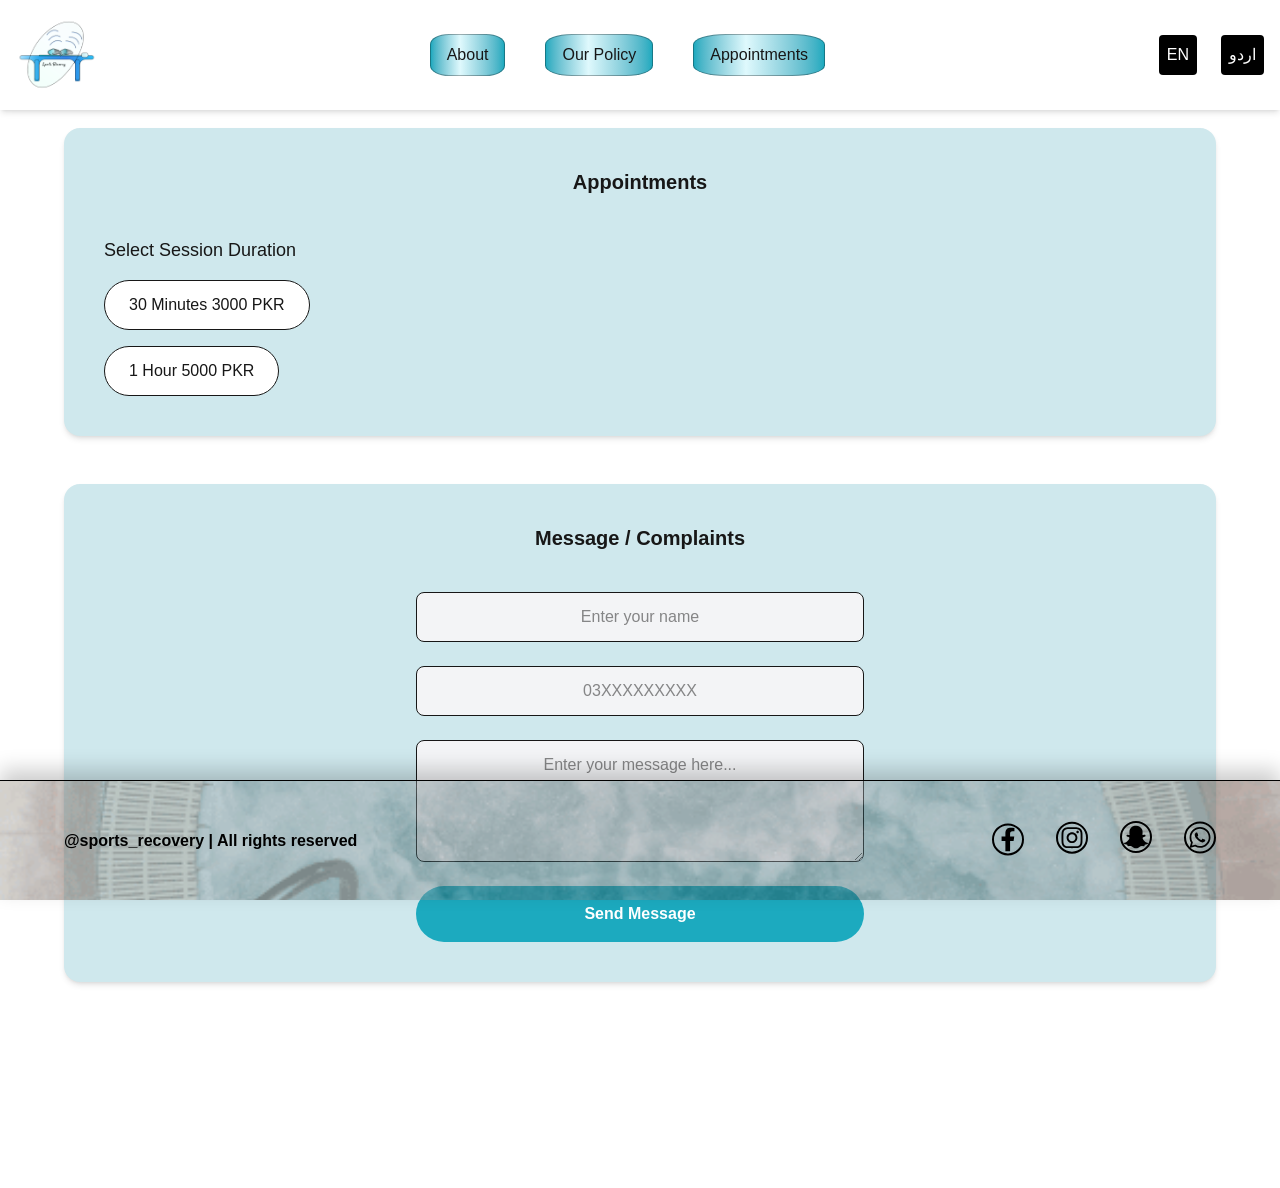
<file: appointments.html>
<!DOCTYPE html><html lang="en" class="geist_a71539c9-module__T19VSG__variable geist_mono_8d43a2aa-module__8Li5zG__variable h-full antialiased"><head><meta charSet="utf-8"/><meta name="viewport" content="width=device-width, initial-scale=1"/><link rel="preload" href="/_next/static/media/797e433ab948586e-s.p.0.q-h669a_dqa.woff2" as="font" crossorigin="" type="font/woff2"/><link rel="preload" href="/_next/static/media/caa3a2e1cccd8315-s.p.16t1db8_9y2o~.woff2" as="font" crossorigin="" type="font/woff2"/><link rel="preload" as="image" href="/images/Footer-Background.gif"/><link rel="stylesheet" href="/_next/static/chunks/0nwx21kcvd6xn.css" data-precedence="next"/><link rel="preload" as="script" fetchPriority="low" href="/_next/static/chunks/0y_wgo4lu8n.h.js"/><script src="/_next/static/chunks/0alvpq3z_c2r_.js" async=""></script><script src="/_next/static/chunks/00nvzi6qb_-1r.js" async=""></script><script src="/_next/static/chunks/turbopack-02zyarov81tdu.js" async=""></script><script src="/_next/static/chunks/0~93c7sw_vrw9.js" async=""></script><script src="/_next/static/chunks/0d3shmwh5_nmn.js" async=""></script><script src="/_next/static/chunks/03qd2qy-7vvz6.js" async=""></script><script src="/_next/static/chunks/0qvvnoiw~7_-~.js" async=""></script><script src="/_next/static/chunks/0yj-rq86ur7rp.js" async=""></script><link rel="preload" href="https://www.googletagmanager.com/gtag/js?id=G-JBXW271N38" as="script"/><meta name="next-size-adjust" content=""/><title>Sports Recovery | Home-Based Massage Service in Multan</title><meta name="description" content="Professional home-based massage service in Multan. Sports recovery, relaxation at international standards."/><meta name="keywords" content="massage Multan,home massage Multan,sports massage Multan,massage service Pakistan,home-based massage Multan,relaxation Multan,sports recovery Multan,home-based spa Multan"/><link rel="icon" href="/favicon.ico?favicon.0dt60q6q8aa7p.ico" sizes="1024x1024" type="image/x-icon"/><script src="/_next/static/chunks/03~yq9q893hmn.js" noModule=""></script></head><body class="min-h-full flex flex-col"><div hidden=""><!--$--><!--/$--></div><script type="application/ld+json">{"@context":"https://schema.org","@type":"LocalBusiness","name":"Sports Recovery","description":"Home based massage service in Multan","areaServed":"Multan","telephone":"+923030310585","url":"https://sportsrecovery58-cpu.github.io"}</script><nav class="md:block fixed top-0 left-0 w-full z-40 bg-white/30 backdrop-blur-md md:shadow-md h-fit" dir="ltr"><div class="flex md:justify-between items-center px-4 py-3"><div class="hidden md:block text-xl font-bold "><img alt="Logo" loading="lazy" width="80" height="80" decoding="async" data-nimg="1" style="color:transparent" src="/images/logo.png"/></div><section class="hidden md:flex items-center gap-10"><a class="hover:text-lg bg-gradient-to-r from-[#1CAABF] via-[#DFF9FD] via-[40%] to-[#1CAABF] px-4 py-2 rounded-[25%] backdrop-blur-md border border-black/30" href="/">About</a><a class="hover:text-lg bg-gradient-to-r from-[#1CAABF] via-[#DFF9FD] via-[40%] to-[#1CAABF] px-4 py-2 rounded-[25%] backdrop-blur-md border border-black/30" href="/policy">Our Policy</a><a class="hover:text-lg bg-gradient-to-r from-[#1CAABF] via-[#DFF9FD] via-[40%] to-[#1CAABF] px-4 py-2 rounded-[25%] backdrop-blur-md border border-black/30" href="/appointments">Appointments</a></section><section class="hidden md:flex items-center gap-6"><button class="hover:bg-yellow-500 bg-black text-white px-2 py-2 rounded">EN</button><button class="hover:bg-yellow-500 bg-black text-white px-2 py-2 rounded">اردو</button></section><button class="md:hidden z-40"><span class="block w-8 h-1 bg-black my-1 transition-all duration-300 ease-in-out "></span><span class="block w-8 h-1 bg-black my-1 transition-all duration-300 ease-in-out opacity-100"></span><span class="block w-8 h-1 bg-black my-1 transition-all duration-300 ease-in-out "></span></button><section class="md:hidden px-4 text-sm pb-4 flex  gap-4" style="margin-left:auto;margin-right:0"><button class="hover:bg-yellow-500 bg-black text-white px-2 py-2 rounded">EN</button><button class="hover:bg-yellow-500 bg-black text-white px-2 py-2 rounded">اردو</button></section><aside class="md:hidden fixed top-0 mt-20 left-auto right- w-64 min-h-screen bg-white/90 backdrop-blur-md z-50 transform transition-transform duration-300 ease-in-out -translate-x-full"><nav class="flex flex-col mt-20 px-6 gap-6 items-center"><div class="md:block text-xl font-bold "><img alt="Logo" loading="lazy" width="32" height="32" decoding="async" data-nimg="1" style="color:transparent" src="/images/logo.png"/></div><a class="hover:text-lg hover:point cursor-pointer text-center bg-gradient-to-r from-[#1CAABF] via-[#DFF9FD] via-[40%] to-[#1CAABF] px-4 py-2 rounded-[25%] backdrop-blur-md border border-black/30" href="/">About</a><a class="hover:text-lg hover:point cursor-pointer text-center bg-gradient-to-r from-[#1CAABF] via-[#DFF9FD] via-[40%] to-[#1CAABF] px-4 py-2 rounded-[25%] backdrop-blur-md border border-black/30" href="/policy">Our Policy</a><a class="hover:text-lg hover:point cursor-pointer text-center bg-gradient-to-r from-[#1CAABF] via-[#DFF9FD] via-[40%] to-[#1CAABF] px-4 py-2 rounded-[25%] backdrop-blur-md border border-black/30" href="/appointments">Appointments</a></nav></aside></div></nav><main class="md:mt-[128px] mt-[146px] pb-[108px] mb-[50px]" dir="ltr"><section class="max-w-6xl mx-auto mb-12 bg-[#CFE8ED] rounded-2xl shadow-md p-6 md:p-10"><h2 class="text-center text-lg md:text-xl font-semibold mb-10">Appointments</h2><div class="flex flex-col flex-wrap md:flex-row md:items-start items-center md:gap-20 gap-10"><section class="flex flex-col md:items-start items-center gap-4"><div class="text-medium md:text-lg font-medium">Select Session Duration</div><button class="px-6 py-3 rounded-full border transition-all duration-300
                                bg-white hover:scale-105">30 Minutes 3000 PKR</button><button class="px-6 py-3 rounded-full border transition-all duration-300
                                bg-white hover:scale-105
                            ">1 Hour 5000 PKR</button></section></div></section><section class="max-w-6xl mx-auto mb-12 bg-[#CFE8ED] rounded-2xl shadow-md p-6 md:p-10"><h2 class="text-center text-lg md:text-xl font-semibold mb-10">Message / Complaints</h2><div class="flex flex-col gap-6 max-w-md mx-auto"><input type="text" placeholder="Enter your name" class="text-center px-4 py-3 rounded-lg border w-full md:w-auto bg-gray-100 focus:bg-[#1CAABF] focus:text-white
                            focus:bg-[#1CAABF]" value=""/><input type="tel" placeholder="03XXXXXXXXX" class="text-center px-4 py-3 rounded-lg border w-full md:w-auto bg-gray-100 focus:bg-[#1CAABF] focus:text-white
                            focus:bg-[#1CAABF]" value=""/><textarea placeholder="Enter your message here..." class="text-center px-4 py-3 rounded-lg border w-full md:w-auto bg-gray-100 focus:bg-[#1CAABF] focus:text-white
                            focus:bg-[#1CAABF]" rows="4"></textarea><button class="px-8 py-4 rounded-full bg-[#1CAABF] text-white font-semibold hover:scale-105 transition">Send Message</button></div></section></main><!--$--><!--/$--><footer class="fixed bottom-0 left-0 w-full h-[90px] md:h-[120px] flex items-center justify-between px-6 md:px-16 overflow-hidden z-50 border-t border-black/100 shadow-[0_-10px_20px_rgba(0,0,0,0.2)]" dir="ltr"><img alt="Footer Background" decoding="async" data-nimg="fill" class="object-cover opacity-40" style="position:absolute;height:100%;width:100%;left:0;top:0;right:0;bottom:0;color:transparent" src="/images/Footer-Background.gif"/><div class="absolute top-0 left-0 w-full h-full bg-black/10"></div><div class="relative z-10 flex w-full items-center justify-between"><span class="text-black text-xs md:text-base font-bold">@sports_recovery | All rights reserved</span></div><div class="flex gap-6 md:gap-8 z-50"><a href="https://www.facebook.com/profile.php?id=61574394831012" target="_blank" rel="noopener noreferrer" class="transform transition-transform duration-200 hover:scale-150 rounded-full border-2 border-black p-0.5"><svg stroke="currentColor" fill="currentColor" stroke-width="0" viewBox="0 0 320 512" class="text-black w-5 h-5 md:w-6 md:h-6" height="1em" width="1em" xmlns="http://www.w3.org/2000/svg"><path d="M279.14 288l14.22-92.66h-88.91v-60.13c0-25.35 12.42-50.06 52.24-50.06h40.42V6.26S260.43 0 225.36 0c-73.22 0-121.08 44.38-121.08 124.72v70.62H22.89V288h81.39v224h100.17V288z"></path></svg></a><a href="https://www.instagram.com/sportsrecovery58" target="_blank" rel="noopener noreferrer" class="transform transition-transform duration-200 hover:scale-150 rounded-full border-2 border-black p-0.5"><svg stroke="currentColor" fill="currentColor" stroke-width="0" viewBox="0 0 448 512" class="text-black w-5 h-5 md:w-6 md:h-6" height="1em" width="1em" xmlns="http://www.w3.org/2000/svg"><path d="M224.1 141c-63.6 0-114.9 51.3-114.9 114.9s51.3 114.9 114.9 114.9S339 319.5 339 255.9 287.7 141 224.1 141zm0 189.6c-41.1 0-74.7-33.5-74.7-74.7s33.5-74.7 74.7-74.7 74.7 33.5 74.7 74.7-33.6 74.7-74.7 74.7zm146.4-194.3c0 14.9-12 26.8-26.8 26.8-14.9 0-26.8-12-26.8-26.8s12-26.8 26.8-26.8 26.8 12 26.8 26.8zm76.1 27.2c-1.7-35.9-9.9-67.7-36.2-93.9-26.2-26.2-58-34.4-93.9-36.2-37-2.1-147.9-2.1-184.9 0-35.8 1.7-67.6 9.9-93.9 36.1s-34.4 58-36.2 93.9c-2.1 37-2.1 147.9 0 184.9 1.7 35.9 9.9 67.7 36.2 93.9s58 34.4 93.9 36.2c37 2.1 147.9 2.1 184.9 0 35.9-1.7 67.7-9.9 93.9-36.2 26.2-26.2 34.4-58 36.2-93.9 2.1-37 2.1-147.8 0-184.8zM398.8 388c-7.8 19.6-22.9 34.7-42.6 42.6-29.5 11.7-99.5 9-132.1 9s-102.7 2.6-132.1-9c-19.6-7.8-34.7-22.9-42.6-42.6-11.7-29.5-9-99.5-9-132.1s-2.6-102.7 9-132.1c7.8-19.6 22.9-34.7 42.6-42.6 29.5-11.7 99.5-9 132.1-9s102.7-2.6 132.1 9c19.6 7.8 34.7 22.9 42.6 42.6 11.7 29.5 9 99.5 9 132.1s2.7 102.7-9 132.1z"></path></svg></a><a href="https://www.snapchat.com/add/sportsrecovery5" target="_blank" rel="noopener noreferrer" class="transform transition-transform duration-200 hover:scale-150 rounded-full border-2 border-black p-0.5"><svg stroke="currentColor" fill="currentColor" stroke-width="0" viewBox="0 0 512 512" class="text-black w-5 h-5 md:w-6 md:h-6" height="1em" width="1em" xmlns="http://www.w3.org/2000/svg"><path d="M510.846 392.673c-5.211 12.157-27.239 21.089-67.36 27.318-2.064 2.786-3.775 14.686-6.507 23.956-1.625 5.566-5.623 8.869-12.128 8.869l-.297-.005c-9.395 0-19.203-4.323-38.852-4.323-26.521 0-35.662 6.043-56.254 20.588-21.832 15.438-42.771 28.764-74.027 27.399-31.646 2.334-58.025-16.908-72.871-27.404-20.714-14.643-29.828-20.582-56.241-20.582-18.864 0-30.736 4.72-38.852 4.72-8.073 0-11.213-4.922-12.422-9.04-2.703-9.189-4.404-21.263-6.523-24.13-20.679-3.209-67.31-11.344-68.498-32.15a10.627 10.627 0 0 1 8.877-11.069c69.583-11.455 100.924-82.901 102.227-85.934.074-.176.155-.344.237-.515 3.713-7.537 4.544-13.849 2.463-18.753-5.05-11.896-26.872-16.164-36.053-19.796-23.715-9.366-27.015-20.128-25.612-27.504 2.437-12.836 21.725-20.735 33.002-15.453 8.919 4.181 16.843 6.297 23.547 6.297 5.022 0 8.212-1.204 9.96-2.171-2.043-35.936-7.101-87.29 5.687-115.969C158.122 21.304 229.705 15.42 250.826 15.42c.944 0 9.141-.089 10.11-.089 52.148 0 102.254 26.78 126.723 81.643 12.777 28.65 7.749 79.792 5.695 116.009 1.582.872 4.357 1.942 8.599 2.139 6.397-.286 13.815-2.389 22.069-6.257 6.085-2.846 14.406-2.461 20.48.058l.029.01c9.476 3.385 15.439 10.215 15.589 17.87.184 9.747-8.522 18.165-25.878 25.018-2.118.835-4.694 1.655-7.434 2.525-9.797 3.106-24.6 7.805-28.616 17.271-2.079 4.904-1.256 11.211 2.46 18.748.087.168.166.342.239.515 1.301 3.03 32.615 74.46 102.23 85.934 6.427 1.058 11.163 7.877 7.725 15.859z"></path></svg></a><a href="https://wa.me/923030310585?text=Hello%20I%20want%20to%20inquire" target="_blank" rel="noopener noreferrer" class="transform transition-transform duration-200 hover:scale-150 rounded-full border-2 border-black p-0.5"><svg stroke="currentColor" fill="currentColor" stroke-width="0" viewBox="0 0 448 512" class="text-black w-5 h-5 md:w-6 md:h-6" height="1em" width="1em" xmlns="http://www.w3.org/2000/svg"><path d="M380.9 97.1C339 55.1 283.2 32 223.9 32c-122.4 0-222 99.6-222 222 0 39.1 10.2 77.3 29.6 111L0 480l117.7-30.9c32.4 17.7 68.9 27 106.1 27h.1c122.3 0 224.1-99.6 224.1-222 0-59.3-25.2-115-67.1-157zm-157 341.6c-33.2 0-65.7-8.9-94-25.7l-6.7-4-69.8 18.3L72 359.2l-4.4-7c-18.5-29.4-28.2-63.3-28.2-98.2 0-101.7 82.8-184.5 184.6-184.5 49.3 0 95.6 19.2 130.4 54.1 34.8 34.9 56.2 81.2 56.1 130.5 0 101.8-84.9 184.6-186.6 184.6zm101.2-138.2c-5.5-2.8-32.8-16.2-37.9-18-5.1-1.9-8.8-2.8-12.5 2.8-3.7 5.6-14.3 18-17.6 21.8-3.2 3.7-6.5 4.2-12 1.4-32.6-16.3-54-29.1-75.5-66-5.7-9.8 5.7-9.1 16.3-30.3 1.8-3.7.9-6.9-.5-9.7-1.4-2.8-12.5-30.1-17.1-41.2-4.5-10.8-9.1-9.3-12.5-9.5-3.2-.2-6.9-.2-10.6-.2-3.7 0-9.7 1.4-14.8 6.9-5.1 5.6-19.4 19-19.4 46.3 0 27.3 19.9 53.7 22.6 57.4 2.8 3.7 39.1 59.7 94.8 83.8 35.2 15.2 49 16.5 66.6 13.9 10.7-1.6 32.8-13.4 37.4-26.4 4.6-13 4.6-24.1 3.2-26.4-1.3-2.5-5-3.9-10.5-6.6z"></path></svg></a></div></footer><script src="/_next/static/chunks/0y_wgo4lu8n.h.js" id="_R_" async=""></script><script>(self.__next_f=self.__next_f||[]).push([0])</script><script>self.__next_f.push([1,"1:\"$Sreact.fragment\"\n2:I[83773,[\"/_next/static/chunks/0~93c7sw_vrw9.js\",\"/_next/static/chunks/0d3shmwh5_nmn.js\",\"/_next/static/chunks/03qd2qy-7vvz6.js\",\"/_next/static/chunks/0qvvnoiw~7_-~.js\"],\"LanguageProvider\"]\n3:I[82791,[\"/_next/static/chunks/0~93c7sw_vrw9.js\",\"/_next/static/chunks/0d3shmwh5_nmn.js\",\"/_next/static/chunks/03qd2qy-7vvz6.js\",\"/_next/static/chunks/0qvvnoiw~7_-~.js\"],\"default\"]\n4:I[39756,[\"/_next/static/chunks/0~93c7sw_vrw9.js\",\"/_next/static/chunks/0d3shmwh5_nmn.js\",\"/_next/static/chunks/03qd2qy-7vvz6.js\",\"/_next/static/chunks/0qvvnoiw~7_-~.js\"],\"default\"]\n5:I[37457,[\"/_next/static/chunks/0~93c7sw_vrw9.js\",\"/_next/static/chunks/0d3shmwh5_nmn.js\",\"/_next/static/chunks/03qd2qy-7vvz6.js\",\"/_next/static/chunks/0qvvnoiw~7_-~.js\"],\"default\"]\n6:I[58897,[\"/_next/static/chunks/0~93c7sw_vrw9.js\",\"/_next/static/chunks/0d3shmwh5_nmn.js\",\"/_next/static/chunks/03qd2qy-7vvz6.js\",\"/_next/static/chunks/0qvvnoiw~7_-~.js\"],\"default\"]\n7:I[35299,[\"/_next/static/chunks/0~93c7sw_vrw9.js\",\"/_next/static/chunks/0d3shmwh5_nmn.js\",\"/_next/static/chunks/03qd2qy-7vvz6.js\",\"/_next/static/chunks/0qvvnoiw~7_-~.js\"],\"default\"]\n8:I[47257,[\"/_next/static/chunks/0~93c7sw_vrw9.js\",\"/_next/static/chunks/0d3shmwh5_nmn.js\",\"/_next/static/chunks/03qd2qy-7vvz6.js\",\"/_next/static/chunks/0qvvnoiw~7_-~.js\"],\"ClientPageRoot\"]\n9:I[2899,[\"/_next/static/chunks/0~93c7sw_vrw9.js\",\"/_next/static/chunks/0d3shmwh5_nmn.js\",\"/_next/static/chunks/03qd2qy-7vvz6.js\",\"/_next/static/chunks/0qvvnoiw~7_-~.js\",\"/_next/static/chunks/0yj-rq86ur7rp.js\"],\"default\"]\nc:I[97367,[\"/_next/static/chunks/0~93c7sw_vrw9.js\",\"/_next/static/chunks/0d3shmwh5_nmn.js\",\"/_next/static/chunks/03qd2qy-7vvz6.js\",\"/_next/static/chunks/0qvvnoiw~7_-~.js\"],\"OutletBoundary\"]\nd:\"$Sreact.suspense\"\n10:I[97367,[\"/_next/static/chunks/0~93c7sw_vrw9.js\",\"/_next/static/chunks/0d3shmwh5_nmn.js\",\"/_next/static/chunks/03qd2qy-7vvz6.js\",\"/_next/static/chunks/0qvvnoiw~7_-~.js\"],\"ViewportBoundary\"]\n12:I[97367,[\"/_next/static/chunks/0~93c7sw_vrw9.js\",\"/_next/static/chunks/0d3shmwh5_nmn.js\",\"/_next/static/chunks/03qd2qy-7vvz6.js\",\"/_next/static/chunks/0qvvnoiw~7_-~.js\"],\"MetadataBoundary\"]\n14:I[68027,[\"/_next/static/chunks/0~93c7sw_vrw9.js\",\"/_next/static/chunks/0d3shmwh5_nmn.js\",\"/_next/static/chunks/03qd2qy-7vvz6.js\",\"/_next/static/chunks/0qvvnoiw~7_-~.js\"],\"default\",1]\n:HL[\"/_next/static/chunks/0nwx21kcvd6xn.css\",\"style\"]\n:HL[\"/_next/static/media/797e433ab948586e-s.p.0.q-h669a_dqa.woff2\",\"font\",{\"crossOrigin\":\"\",\"type\":\"font/woff2\"}]\n:HL[\"/_next/static/media/caa3a2e1cccd8315-s.p.16t1db8_9y2o~.woff2\",\"font\",{\"crossOrigin\":\"\",\"type\":\"font/woff2\"}]\n"])</script><script>self.__next_f.push([1,"0:{\"P\":null,\"c\":[\"\",\"appointments\"],\"q\":\"\",\"i\":false,\"f\":[[[\"\",{\"children\":[\"appointments\",{\"children\":[\"__PAGE__\",{}]}]},\"$undefined\",\"$undefined\",16],[[\"$\",\"$1\",\"c\",{\"children\":[[[\"$\",\"link\",\"0\",{\"rel\":\"stylesheet\",\"href\":\"/_next/static/chunks/0nwx21kcvd6xn.css\",\"precedence\":\"next\",\"crossOrigin\":\"$undefined\",\"nonce\":\"$undefined\"}],[\"$\",\"script\",\"script-0\",{\"src\":\"/_next/static/chunks/0~93c7sw_vrw9.js\",\"async\":true,\"nonce\":\"$undefined\"}],[\"$\",\"script\",\"script-1\",{\"src\":\"/_next/static/chunks/0d3shmwh5_nmn.js\",\"async\":true,\"nonce\":\"$undefined\"}],[\"$\",\"script\",\"script-2\",{\"src\":\"/_next/static/chunks/03qd2qy-7vvz6.js\",\"async\":true,\"nonce\":\"$undefined\"}],[\"$\",\"script\",\"script-3\",{\"src\":\"/_next/static/chunks/0qvvnoiw~7_-~.js\",\"async\":true,\"nonce\":\"$undefined\"}]],[\"$\",\"html\",null,{\"lang\":\"en\",\"className\":\"geist_a71539c9-module__T19VSG__variable geist_mono_8d43a2aa-module__8Li5zG__variable h-full antialiased\",\"children\":[\"$\",\"body\",null,{\"className\":\"min-h-full flex flex-col\",\"children\":[[\"$\",\"script\",null,{\"type\":\"application/ld+json\",\"dangerouslySetInnerHTML\":{\"__html\":\"{\\\"@context\\\":\\\"https://schema.org\\\",\\\"@type\\\":\\\"LocalBusiness\\\",\\\"name\\\":\\\"Sports Recovery\\\",\\\"description\\\":\\\"Home based massage service in Multan\\\",\\\"areaServed\\\":\\\"Multan\\\",\\\"telephone\\\":\\\"+923030310585\\\",\\\"url\\\":\\\"https://sportsrecovery58-cpu.github.io\\\"}\"}}],[\"$\",\"$L2\",null,{\"children\":[[\"$\",\"$L3\",null,{}],[\"$\",\"$L4\",null,{\"parallelRouterKey\":\"children\",\"error\":\"$undefined\",\"errorStyles\":\"$undefined\",\"errorScripts\":\"$undefined\",\"template\":[\"$\",\"$L5\",null,{}],\"templateStyles\":\"$undefined\",\"templateScripts\":\"$undefined\",\"notFound\":[[[\"$\",\"title\",null,{\"children\":\"404: This page could not be found.\"}],[\"$\",\"div\",null,{\"style\":{\"fontFamily\":\"system-ui,\\\"Segoe UI\\\",Roboto,Helvetica,Arial,sans-serif,\\\"Apple Color Emoji\\\",\\\"Segoe UI Emoji\\\"\",\"height\":\"100vh\",\"textAlign\":\"center\",\"display\":\"flex\",\"flexDirection\":\"column\",\"alignItems\":\"center\",\"justifyContent\":\"center\"},\"children\":[\"$\",\"div\",null,{\"children\":[[\"$\",\"style\",null,{\"dangerouslySetInnerHTML\":{\"__html\":\"body{color:#000;background:#fff;margin:0}.next-error-h1{border-right:1px solid rgba(0,0,0,.3)}@media (prefers-color-scheme:dark){body{color:#fff;background:#000}.next-error-h1{border-right:1px solid rgba(255,255,255,.3)}}\"}}],[\"$\",\"h1\",null,{\"className\":\"next-error-h1\",\"style\":{\"display\":\"inline-block\",\"margin\":\"0 20px 0 0\",\"padding\":\"0 23px 0 0\",\"fontSize\":24,\"fontWeight\":500,\"verticalAlign\":\"top\",\"lineHeight\":\"49px\"},\"children\":404}],[\"$\",\"div\",null,{\"style\":{\"display\":\"inline-block\"},\"children\":[\"$\",\"h2\",null,{\"style\":{\"fontSize\":14,\"fontWeight\":400,\"lineHeight\":\"49px\",\"margin\":0},\"children\":\"This page could not be found.\"}]}]]}]}]],[]],\"forbidden\":\"$undefined\",\"unauthorized\":\"$undefined\"}],[\"$\",\"$L6\",null,{}]]}],[\"$\",\"$L7\",null,{}]]}]}]]}],{\"children\":[[\"$\",\"$1\",\"c\",{\"children\":[null,[\"$\",\"$L4\",null,{\"parallelRouterKey\":\"children\",\"error\":\"$undefined\",\"errorStyles\":\"$undefined\",\"errorScripts\":\"$undefined\",\"template\":[\"$\",\"$L5\",null,{}],\"templateStyles\":\"$undefined\",\"templateScripts\":\"$undefined\",\"notFound\":\"$undefined\",\"forbidden\":\"$undefined\",\"unauthorized\":\"$undefined\"}]]}],{\"children\":[[\"$\",\"$1\",\"c\",{\"children\":[[\"$\",\"$L8\",null,{\"Component\":\"$9\",\"serverProvidedParams\":{\"searchParams\":{},\"params\":{},\"promises\":[\"$@a\",\"$@b\"]}}],[[\"$\",\"script\",\"script-0\",{\"src\":\"/_next/static/chunks/0yj-rq86ur7rp.js\",\"async\":true,\"nonce\":\"$undefined\"}]],[\"$\",\"$Lc\",null,{\"children\":[\"$\",\"$d\",null,{\"name\":\"Next.MetadataOutlet\",\"children\":\"$@e\"}]}]]}],{},null,false,null]},null,false,\"$@f\"]},null,false,null],[\"$\",\"$1\",\"h\",{\"children\":[null,[\"$\",\"$L10\",null,{\"children\":\"$L11\"}],[\"$\",\"div\",null,{\"hidden\":true,\"children\":[\"$\",\"$L12\",null,{\"children\":[\"$\",\"$d\",null,{\"name\":\"Next.Metadata\",\"children\":\"$L13\"}]}]}],[\"$\",\"meta\",null,{\"name\":\"next-size-adjust\",\"content\":\"\"}]]}],false]],\"m\":\"$undefined\",\"G\":[\"$14\",[[\"$\",\"link\",\"0\",{\"rel\":\"stylesheet\",\"href\":\"/_next/static/chunks/0nwx21kcvd6xn.css\",\"precedence\":\"next\",\"crossOrigin\":\"$undefined\",\"nonce\":\"$undefined\"}]]],\"S\":true,\"h\":null,\"s\":\"$undefined\",\"l\":\"$undefined\",\"p\":\"$undefined\",\"d\":\"$undefined\",\"b\":\"mWk9vPpDLJKdnZIHXc7Ex\"}\n"])</script><script>self.__next_f.push([1,"15:[]\nf:\"$W15\"\na:{}\nb:\"$0:f:0:1:1:children:1:children:0:props:children:0:props:serverProvidedParams:params\"\n"])</script><script>self.__next_f.push([1,"11:[[\"$\",\"meta\",\"0\",{\"charSet\":\"utf-8\"}],[\"$\",\"meta\",\"1\",{\"name\":\"viewport\",\"content\":\"width=device-width, initial-scale=1\"}]]\n"])</script><script>self.__next_f.push([1,"16:I[27201,[\"/_next/static/chunks/0~93c7sw_vrw9.js\",\"/_next/static/chunks/0d3shmwh5_nmn.js\",\"/_next/static/chunks/03qd2qy-7vvz6.js\",\"/_next/static/chunks/0qvvnoiw~7_-~.js\"],\"IconMark\"]\ne:null\n13:[[\"$\",\"title\",\"0\",{\"children\":\"Sports Recovery | Home-Based Massage Service in Multan\"}],[\"$\",\"meta\",\"1\",{\"name\":\"description\",\"content\":\"Professional home-based massage service in Multan. Sports recovery, relaxation at international standards.\"}],[\"$\",\"meta\",\"2\",{\"name\":\"keywords\",\"content\":\"massage Multan,home massage Multan,sports massage Multan,massage service Pakistan,home-based massage Multan,relaxation Multan,sports recovery Multan,home-based spa Multan\"}],[\"$\",\"link\",\"3\",{\"rel\":\"icon\",\"href\":\"/favicon.ico?favicon.0dt60q6q8aa7p.ico\",\"sizes\":\"1024x1024\",\"type\":\"image/x-icon\"}],[\"$\",\"$L16\",\"4\",{}]]\n"])</script></body></html>
</file>
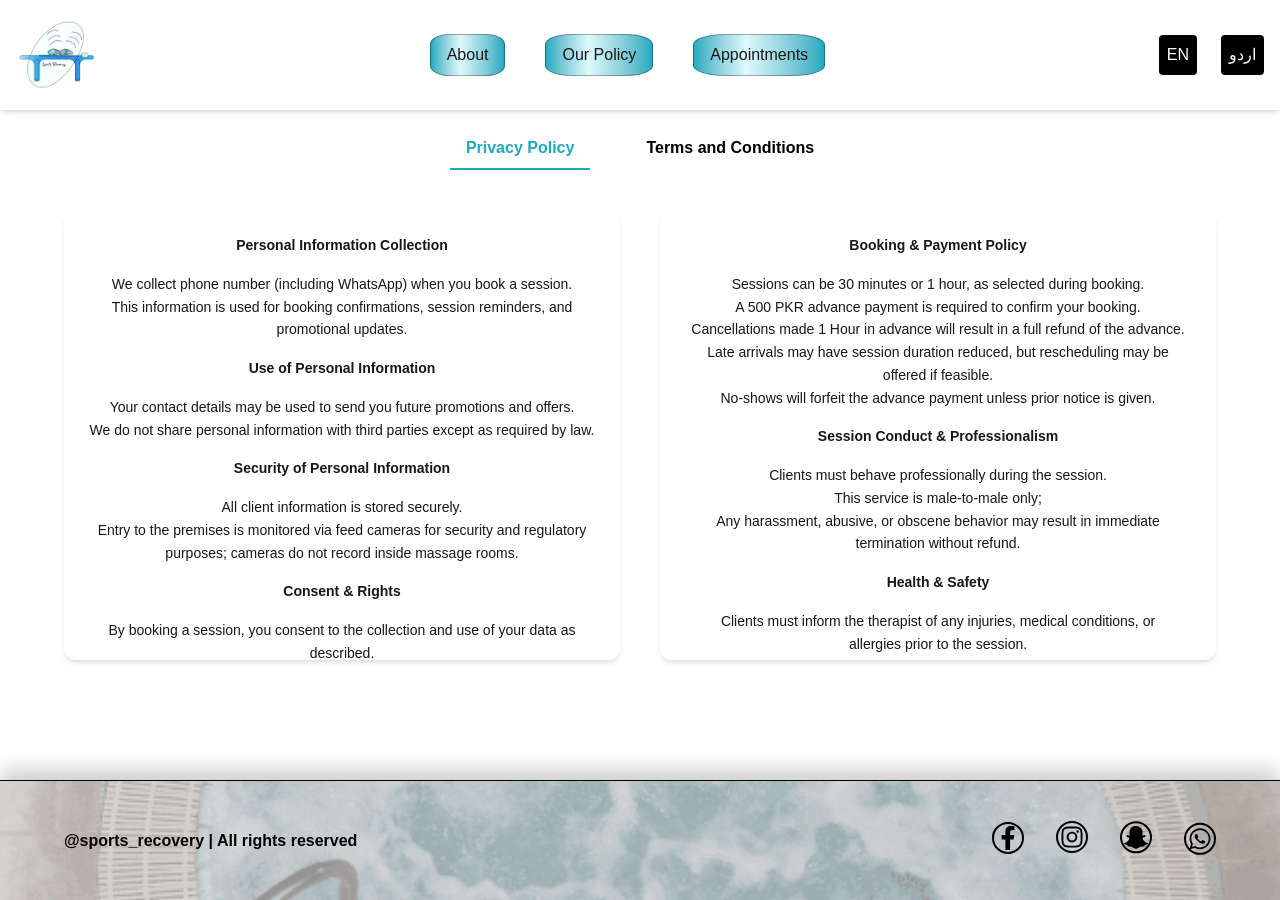
<file: policy.html>
<!DOCTYPE html><html lang="en" class="geist_a71539c9-module__T19VSG__variable geist_mono_8d43a2aa-module__8Li5zG__variable h-full antialiased"><head><meta charSet="utf-8"/><meta name="viewport" content="width=device-width, initial-scale=1"/><link rel="preload" href="/_next/static/media/797e433ab948586e-s.p.0.q-h669a_dqa.woff2" as="font" crossorigin="" type="font/woff2"/><link rel="preload" href="/_next/static/media/caa3a2e1cccd8315-s.p.16t1db8_9y2o~.woff2" as="font" crossorigin="" type="font/woff2"/><link rel="preload" as="image" href="/images/Footer-Background.gif"/><link rel="stylesheet" href="/_next/static/chunks/0nwx21kcvd6xn.css" data-precedence="next"/><link rel="preload" as="script" fetchPriority="low" href="/_next/static/chunks/0y_wgo4lu8n.h.js"/><script src="/_next/static/chunks/0alvpq3z_c2r_.js" async=""></script><script src="/_next/static/chunks/00nvzi6qb_-1r.js" async=""></script><script src="/_next/static/chunks/turbopack-02zyarov81tdu.js" async=""></script><script src="/_next/static/chunks/0~93c7sw_vrw9.js" async=""></script><script src="/_next/static/chunks/0d3shmwh5_nmn.js" async=""></script><script src="/_next/static/chunks/03qd2qy-7vvz6.js" async=""></script><script src="/_next/static/chunks/0qvvnoiw~7_-~.js" async=""></script><script src="/_next/static/chunks/154nx~lz_t9ks.js" async=""></script><link rel="preload" href="https://www.googletagmanager.com/gtag/js?id=G-JBXW271N38" as="script"/><meta name="next-size-adjust" content=""/><title>Sports Recovery | Home-Based Massage Service in Multan</title><meta name="description" content="Professional home-based massage service in Multan. Sports recovery, relaxation at international standards."/><meta name="keywords" content="massage Multan,home massage Multan,sports massage Multan,massage service Pakistan,home-based massage Multan,relaxation Multan,sports recovery Multan,home-based spa Multan"/><link rel="icon" href="/favicon.ico?favicon.0dt60q6q8aa7p.ico" sizes="1024x1024" type="image/x-icon"/><script src="/_next/static/chunks/03~yq9q893hmn.js" noModule=""></script></head><body class="min-h-full flex flex-col"><div hidden=""><!--$--><!--/$--></div><script type="application/ld+json">{"@context":"https://schema.org","@type":"LocalBusiness","name":"Sports Recovery","description":"Home based massage service in Multan","areaServed":"Multan","telephone":"+923030310585","url":"https://sportsrecovery58-cpu.github.io"}</script><nav class="md:block fixed top-0 left-0 w-full z-40 bg-white/30 backdrop-blur-md md:shadow-md h-fit" dir="ltr"><div class="flex md:justify-between items-center px-4 py-3"><div class="hidden md:block text-xl font-bold "><img alt="Logo" loading="lazy" width="80" height="80" decoding="async" data-nimg="1" style="color:transparent" src="/images/logo.png"/></div><section class="hidden md:flex items-center gap-10"><a class="hover:text-lg bg-gradient-to-r from-[#1CAABF] via-[#DFF9FD] via-[40%] to-[#1CAABF] px-4 py-2 rounded-[25%] backdrop-blur-md border border-black/30" href="/">About</a><a class="hover:text-lg bg-gradient-to-r from-[#1CAABF] via-[#DFF9FD] via-[40%] to-[#1CAABF] px-4 py-2 rounded-[25%] backdrop-blur-md border border-black/30" href="/policy">Our Policy</a><a class="hover:text-lg bg-gradient-to-r from-[#1CAABF] via-[#DFF9FD] via-[40%] to-[#1CAABF] px-4 py-2 rounded-[25%] backdrop-blur-md border border-black/30" href="/appointments">Appointments</a></section><section class="hidden md:flex items-center gap-6"><button class="hover:bg-yellow-500 bg-black text-white px-2 py-2 rounded">EN</button><button class="hover:bg-yellow-500 bg-black text-white px-2 py-2 rounded">اردو</button></section><button class="md:hidden z-40"><span class="block w-8 h-1 bg-black my-1 transition-all duration-300 ease-in-out "></span><span class="block w-8 h-1 bg-black my-1 transition-all duration-300 ease-in-out opacity-100"></span><span class="block w-8 h-1 bg-black my-1 transition-all duration-300 ease-in-out "></span></button><section class="md:hidden px-4 text-sm pb-4 flex  gap-4" style="margin-left:auto;margin-right:0"><button class="hover:bg-yellow-500 bg-black text-white px-2 py-2 rounded">EN</button><button class="hover:bg-yellow-500 bg-black text-white px-2 py-2 rounded">اردو</button></section><aside class="md:hidden fixed top-0 mt-20 left-auto right- w-64 min-h-screen bg-white/90 backdrop-blur-md z-50 transform transition-transform duration-300 ease-in-out -translate-x-full"><nav class="flex flex-col mt-20 px-6 gap-6 items-center"><div class="md:block text-xl font-bold "><img alt="Logo" loading="lazy" width="32" height="32" decoding="async" data-nimg="1" style="color:transparent" src="/images/logo.png"/></div><a class="hover:text-lg hover:point cursor-pointer text-center bg-gradient-to-r from-[#1CAABF] via-[#DFF9FD] via-[40%] to-[#1CAABF] px-4 py-2 rounded-[25%] backdrop-blur-md border border-black/30" href="/">About</a><a class="hover:text-lg hover:point cursor-pointer text-center bg-gradient-to-r from-[#1CAABF] via-[#DFF9FD] via-[40%] to-[#1CAABF] px-4 py-2 rounded-[25%] backdrop-blur-md border border-black/30" href="/policy">Our Policy</a><a class="hover:text-lg hover:point cursor-pointer text-center bg-gradient-to-r from-[#1CAABF] via-[#DFF9FD] via-[40%] to-[#1CAABF] px-4 py-2 rounded-[25%] backdrop-blur-md border border-black/30" href="/appointments">Appointments</a></nav></aside></div></nav><main class="md:mt-[128px] mt-[146px] pb-[108px] mb-[50px]" dir="ltr"><section class="flex justify-center gap-10 mb-10"><button class="px-4 py-2 font-semibold border-b-2 text-[#1CAABF] border-[#1CAABF]">Privacy Policy</button><button class="px-4 py-2 font-semibold border-b-2 text-black border-transparent">Terms and Conditions</button></section><section class="max-w-6xl mx-auto"><section class="hidden md:grid md:grid-cols-2 gap-10"><section class="text-center h-[50vh] overflow-y-auto p-6 bg-white/40 backdrop-blur-md shadow-md rounded-xl"><article class="space-y-4 text-sm leading-relaxed"><h3 class="font-bold">Personal Information Collection</h3><p>We collect phone number (including WhatsApp) when you book a session.
This information is used for booking confirmations, session reminders, and promotional updates.</p><h3 class="font-bold">Use of Personal Information</h3><p>Your contact details may be used to send you future promotions and offers.
We do not share personal information with third parties except as required by law.</p><h3 class="font-bold">Security of Personal Information</h3><p>All client information is stored securely.
Entry to the premises is monitored via feed cameras for security and regulatory purposes; cameras do not record inside massage rooms.</p><h3 class="font-bold">Consent &amp; Rights</h3><p>By booking a session, you consent to the collection and use of your data as described.
You may request access, correction, or deletion of your personal information at any time.</p></article></section><section class="text-center h-[50vh] overflow-y-auto p-6 bg-white/40 backdrop-blur-md shadow-md rounded-xl"><article class="space-y-4 text-sm leading-relaxed"><h3 class="font-bold">Booking &amp; Payment Policy</h3><p>Sessions can be 30 minutes or 1 hour, as selected during booking.
A 500 PKR advance payment is required to confirm your booking.
Cancellations made 1 Hour in advance will result in a full refund of the advance.
Late arrivals may have session duration reduced, but rescheduling may be offered if feasible.
No-shows will forfeit the advance payment unless prior notice is given.</p><h3 class="font-bold">Session Conduct &amp; Professionalism</h3><p>Clients must behave professionally during the session.
This service is male-to-male only;
Any harassment, abusive, or obscene behavior may result in immediate termination without refund.</p><h3 class="font-bold">Health &amp; Safety</h3><p>Clients must inform the therapist of any injuries, medical conditions, or allergies prior to the session.
We reserve the right to refuse service if the session may pose a health risk.</p><h3 class="font-bold">Photography &amp; Recording</h3><p>Photography or recording inside the massage room is strictly prohibited.
Personal belongings are the client’s responsibility.</p><h3 class="font-bold">Clients can opt-out of promotional messages at any time.</h3><h3 class="font-bold">This service does not replace medical advice, and clients should consult a doctor for health concerns.</h3><h3 class="font-bold">Dispute Resolution</h3><p>Any disputes will be resolved amicably, and if necessary, in the courts of Multan, Pakistan.</p><h3 class="font-bold">Additional Conditions</h3><p>Sessions are strictly 30 minutes or 1 hour; late arrivals will shorten the session time.
Force majeure events (illness, emergencies, or natural events) may require rescheduling, and refunds will be handled as per the cancellation policy.</p></article></section></section><div class="md:hidden"><div class="text-center h-[50VH] overflow-y-auto p-6 bg-white/40 backdrop-blur-md shadow-md rounded-xl"><article class="space-y-4 text-sm leading-relaxed"><h3 class="font-bold">Personal Information Collection</h3><p>We collect phone number (including WhatsApp) when you book a session.
This information is used for booking confirmations, session reminders, and promotional updates.</p><h3 class="font-bold">Use of Personal Information</h3><p>Your contact details may be used to send you future promotions and offers.
We do not share personal information with third parties except as required by law.</p><h3 class="font-bold">Security of Personal Information</h3><p>All client information is stored securely.
Entry to the premises is monitored via feed cameras for security and regulatory purposes; cameras do not record inside massage rooms.</p><h3 class="font-bold">Consent &amp; Rights</h3><p>By booking a session, you consent to the collection and use of your data as described.
You may request access, correction, or deletion of your personal information at any time.</p></article></div></div></section></main><!--$--><!--/$--><footer class="fixed bottom-0 left-0 w-full h-[90px] md:h-[120px] flex items-center justify-between px-6 md:px-16 overflow-hidden z-50 border-t border-black/100 shadow-[0_-10px_20px_rgba(0,0,0,0.2)]" dir="ltr"><img alt="Footer Background" decoding="async" data-nimg="fill" class="object-cover opacity-40" style="position:absolute;height:100%;width:100%;left:0;top:0;right:0;bottom:0;color:transparent" src="/images/Footer-Background.gif"/><div class="absolute top-0 left-0 w-full h-full bg-black/10"></div><div class="relative z-10 flex w-full items-center justify-between"><span class="text-black text-xs md:text-base font-bold">@sports_recovery | All rights reserved</span></div><div class="flex gap-6 md:gap-8 z-50"><a href="https://www.facebook.com/profile.php?id=61574394831012" target="_blank" rel="noopener noreferrer" class="transform transition-transform duration-200 hover:scale-150 rounded-full border-2 border-black p-0.5"><svg stroke="currentColor" fill="currentColor" stroke-width="0" viewBox="0 0 320 512" class="text-black w-5 h-5 md:w-6 md:h-6" height="1em" width="1em" xmlns="http://www.w3.org/2000/svg"><path d="M279.14 288l14.22-92.66h-88.91v-60.13c0-25.35 12.42-50.06 52.24-50.06h40.42V6.26S260.43 0 225.36 0c-73.22 0-121.08 44.38-121.08 124.72v70.62H22.89V288h81.39v224h100.17V288z"></path></svg></a><a href="https://www.instagram.com/sportsrecovery58" target="_blank" rel="noopener noreferrer" class="transform transition-transform duration-200 hover:scale-150 rounded-full border-2 border-black p-0.5"><svg stroke="currentColor" fill="currentColor" stroke-width="0" viewBox="0 0 448 512" class="text-black w-5 h-5 md:w-6 md:h-6" height="1em" width="1em" xmlns="http://www.w3.org/2000/svg"><path d="M224.1 141c-63.6 0-114.9 51.3-114.9 114.9s51.3 114.9 114.9 114.9S339 319.5 339 255.9 287.7 141 224.1 141zm0 189.6c-41.1 0-74.7-33.5-74.7-74.7s33.5-74.7 74.7-74.7 74.7 33.5 74.7 74.7-33.6 74.7-74.7 74.7zm146.4-194.3c0 14.9-12 26.8-26.8 26.8-14.9 0-26.8-12-26.8-26.8s12-26.8 26.8-26.8 26.8 12 26.8 26.8zm76.1 27.2c-1.7-35.9-9.9-67.7-36.2-93.9-26.2-26.2-58-34.4-93.9-36.2-37-2.1-147.9-2.1-184.9 0-35.8 1.7-67.6 9.9-93.9 36.1s-34.4 58-36.2 93.9c-2.1 37-2.1 147.9 0 184.9 1.7 35.9 9.9 67.7 36.2 93.9s58 34.4 93.9 36.2c37 2.1 147.9 2.1 184.9 0 35.9-1.7 67.7-9.9 93.9-36.2 26.2-26.2 34.4-58 36.2-93.9 2.1-37 2.1-147.8 0-184.8zM398.8 388c-7.8 19.6-22.9 34.7-42.6 42.6-29.5 11.7-99.5 9-132.1 9s-102.7 2.6-132.1-9c-19.6-7.8-34.7-22.9-42.6-42.6-11.7-29.5-9-99.5-9-132.1s-2.6-102.7 9-132.1c7.8-19.6 22.9-34.7 42.6-42.6 29.5-11.7 99.5-9 132.1-9s102.7-2.6 132.1 9c19.6 7.8 34.7 22.9 42.6 42.6 11.7 29.5 9 99.5 9 132.1s2.7 102.7-9 132.1z"></path></svg></a><a href="https://www.snapchat.com/add/sportsrecovery5" target="_blank" rel="noopener noreferrer" class="transform transition-transform duration-200 hover:scale-150 rounded-full border-2 border-black p-0.5"><svg stroke="currentColor" fill="currentColor" stroke-width="0" viewBox="0 0 512 512" class="text-black w-5 h-5 md:w-6 md:h-6" height="1em" width="1em" xmlns="http://www.w3.org/2000/svg"><path d="M510.846 392.673c-5.211 12.157-27.239 21.089-67.36 27.318-2.064 2.786-3.775 14.686-6.507 23.956-1.625 5.566-5.623 8.869-12.128 8.869l-.297-.005c-9.395 0-19.203-4.323-38.852-4.323-26.521 0-35.662 6.043-56.254 20.588-21.832 15.438-42.771 28.764-74.027 27.399-31.646 2.334-58.025-16.908-72.871-27.404-20.714-14.643-29.828-20.582-56.241-20.582-18.864 0-30.736 4.72-38.852 4.72-8.073 0-11.213-4.922-12.422-9.04-2.703-9.189-4.404-21.263-6.523-24.13-20.679-3.209-67.31-11.344-68.498-32.15a10.627 10.627 0 0 1 8.877-11.069c69.583-11.455 100.924-82.901 102.227-85.934.074-.176.155-.344.237-.515 3.713-7.537 4.544-13.849 2.463-18.753-5.05-11.896-26.872-16.164-36.053-19.796-23.715-9.366-27.015-20.128-25.612-27.504 2.437-12.836 21.725-20.735 33.002-15.453 8.919 4.181 16.843 6.297 23.547 6.297 5.022 0 8.212-1.204 9.96-2.171-2.043-35.936-7.101-87.29 5.687-115.969C158.122 21.304 229.705 15.42 250.826 15.42c.944 0 9.141-.089 10.11-.089 52.148 0 102.254 26.78 126.723 81.643 12.777 28.65 7.749 79.792 5.695 116.009 1.582.872 4.357 1.942 8.599 2.139 6.397-.286 13.815-2.389 22.069-6.257 6.085-2.846 14.406-2.461 20.48.058l.029.01c9.476 3.385 15.439 10.215 15.589 17.87.184 9.747-8.522 18.165-25.878 25.018-2.118.835-4.694 1.655-7.434 2.525-9.797 3.106-24.6 7.805-28.616 17.271-2.079 4.904-1.256 11.211 2.46 18.748.087.168.166.342.239.515 1.301 3.03 32.615 74.46 102.23 85.934 6.427 1.058 11.163 7.877 7.725 15.859z"></path></svg></a><a href="https://wa.me/923030310585?text=Hello%20I%20want%20to%20inquire" target="_blank" rel="noopener noreferrer" class="transform transition-transform duration-200 hover:scale-150 rounded-full border-2 border-black p-0.5"><svg stroke="currentColor" fill="currentColor" stroke-width="0" viewBox="0 0 448 512" class="text-black w-5 h-5 md:w-6 md:h-6" height="1em" width="1em" xmlns="http://www.w3.org/2000/svg"><path d="M380.9 97.1C339 55.1 283.2 32 223.9 32c-122.4 0-222 99.6-222 222 0 39.1 10.2 77.3 29.6 111L0 480l117.7-30.9c32.4 17.7 68.9 27 106.1 27h.1c122.3 0 224.1-99.6 224.1-222 0-59.3-25.2-115-67.1-157zm-157 341.6c-33.2 0-65.7-8.9-94-25.7l-6.7-4-69.8 18.3L72 359.2l-4.4-7c-18.5-29.4-28.2-63.3-28.2-98.2 0-101.7 82.8-184.5 184.6-184.5 49.3 0 95.6 19.2 130.4 54.1 34.8 34.9 56.2 81.2 56.1 130.5 0 101.8-84.9 184.6-186.6 184.6zm101.2-138.2c-5.5-2.8-32.8-16.2-37.9-18-5.1-1.9-8.8-2.8-12.5 2.8-3.7 5.6-14.3 18-17.6 21.8-3.2 3.7-6.5 4.2-12 1.4-32.6-16.3-54-29.1-75.5-66-5.7-9.8 5.7-9.1 16.3-30.3 1.8-3.7.9-6.9-.5-9.7-1.4-2.8-12.5-30.1-17.1-41.2-4.5-10.8-9.1-9.3-12.5-9.5-3.2-.2-6.9-.2-10.6-.2-3.7 0-9.7 1.4-14.8 6.9-5.1 5.6-19.4 19-19.4 46.3 0 27.3 19.9 53.7 22.6 57.4 2.8 3.7 39.1 59.7 94.8 83.8 35.2 15.2 49 16.5 66.6 13.9 10.7-1.6 32.8-13.4 37.4-26.4 4.6-13 4.6-24.1 3.2-26.4-1.3-2.5-5-3.9-10.5-6.6z"></path></svg></a></div></footer><script src="/_next/static/chunks/0y_wgo4lu8n.h.js" id="_R_" async=""></script><script>(self.__next_f=self.__next_f||[]).push([0])</script><script>self.__next_f.push([1,"1:\"$Sreact.fragment\"\n2:I[83773,[\"/_next/static/chunks/0~93c7sw_vrw9.js\",\"/_next/static/chunks/0d3shmwh5_nmn.js\",\"/_next/static/chunks/03qd2qy-7vvz6.js\",\"/_next/static/chunks/0qvvnoiw~7_-~.js\"],\"LanguageProvider\"]\n3:I[82791,[\"/_next/static/chunks/0~93c7sw_vrw9.js\",\"/_next/static/chunks/0d3shmwh5_nmn.js\",\"/_next/static/chunks/03qd2qy-7vvz6.js\",\"/_next/static/chunks/0qvvnoiw~7_-~.js\"],\"default\"]\n4:I[39756,[\"/_next/static/chunks/0~93c7sw_vrw9.js\",\"/_next/static/chunks/0d3shmwh5_nmn.js\",\"/_next/static/chunks/03qd2qy-7vvz6.js\",\"/_next/static/chunks/0qvvnoiw~7_-~.js\"],\"default\"]\n5:I[37457,[\"/_next/static/chunks/0~93c7sw_vrw9.js\",\"/_next/static/chunks/0d3shmwh5_nmn.js\",\"/_next/static/chunks/03qd2qy-7vvz6.js\",\"/_next/static/chunks/0qvvnoiw~7_-~.js\"],\"default\"]\n6:I[58897,[\"/_next/static/chunks/0~93c7sw_vrw9.js\",\"/_next/static/chunks/0d3shmwh5_nmn.js\",\"/_next/static/chunks/03qd2qy-7vvz6.js\",\"/_next/static/chunks/0qvvnoiw~7_-~.js\"],\"default\"]\n7:I[35299,[\"/_next/static/chunks/0~93c7sw_vrw9.js\",\"/_next/static/chunks/0d3shmwh5_nmn.js\",\"/_next/static/chunks/03qd2qy-7vvz6.js\",\"/_next/static/chunks/0qvvnoiw~7_-~.js\"],\"default\"]\n8:I[47257,[\"/_next/static/chunks/0~93c7sw_vrw9.js\",\"/_next/static/chunks/0d3shmwh5_nmn.js\",\"/_next/static/chunks/03qd2qy-7vvz6.js\",\"/_next/static/chunks/0qvvnoiw~7_-~.js\"],\"ClientPageRoot\"]\n9:I[33995,[\"/_next/static/chunks/0~93c7sw_vrw9.js\",\"/_next/static/chunks/0d3shmwh5_nmn.js\",\"/_next/static/chunks/03qd2qy-7vvz6.js\",\"/_next/static/chunks/0qvvnoiw~7_-~.js\",\"/_next/static/chunks/154nx~lz_t9ks.js\"],\"default\"]\nc:I[97367,[\"/_next/static/chunks/0~93c7sw_vrw9.js\",\"/_next/static/chunks/0d3shmwh5_nmn.js\",\"/_next/static/chunks/03qd2qy-7vvz6.js\",\"/_next/static/chunks/0qvvnoiw~7_-~.js\"],\"OutletBoundary\"]\nd:\"$Sreact.suspense\"\n10:I[97367,[\"/_next/static/chunks/0~93c7sw_vrw9.js\",\"/_next/static/chunks/0d3shmwh5_nmn.js\",\"/_next/static/chunks/03qd2qy-7vvz6.js\",\"/_next/static/chunks/0qvvnoiw~7_-~.js\"],\"ViewportBoundary\"]\n12:I[97367,[\"/_next/static/chunks/0~93c7sw_vrw9.js\",\"/_next/static/chunks/0d3shmwh5_nmn.js\",\"/_next/static/chunks/03qd2qy-7vvz6.js\",\"/_next/static/chunks/0qvvnoiw~7_-~.js\"],\"MetadataBoundary\"]\n14:I[68027,[\"/_next/static/chunks/0~93c7sw_vrw9.js\",\"/_next/static/chunks/0d3shmwh5_nmn.js\",\"/_next/static/chunks/03qd2qy-7vvz6.js\",\"/_next/static/chunks/0qvvnoiw~7_-~.js\"],\"default\",1]\n:HL[\"/_next/static/chunks/0nwx21kcvd6xn.css\",\"style\"]\n:HL[\"/_next/static/media/797e433ab948586e-s.p.0.q-h669a_dqa.woff2\",\"font\",{\"crossOrigin\":\"\",\"type\":\"font/woff2\"}]\n:HL[\"/_next/static/media/caa3a2e1cccd8315-s.p.16t1db8_9y2o~.woff2\",\"font\",{\"crossOrigin\":\"\",\"type\":\"font/woff2\"}]\n"])</script><script>self.__next_f.push([1,"0:{\"P\":null,\"c\":[\"\",\"policy\"],\"q\":\"\",\"i\":false,\"f\":[[[\"\",{\"children\":[\"policy\",{\"children\":[\"__PAGE__\",{}]}]},\"$undefined\",\"$undefined\",16],[[\"$\",\"$1\",\"c\",{\"children\":[[[\"$\",\"link\",\"0\",{\"rel\":\"stylesheet\",\"href\":\"/_next/static/chunks/0nwx21kcvd6xn.css\",\"precedence\":\"next\",\"crossOrigin\":\"$undefined\",\"nonce\":\"$undefined\"}],[\"$\",\"script\",\"script-0\",{\"src\":\"/_next/static/chunks/0~93c7sw_vrw9.js\",\"async\":true,\"nonce\":\"$undefined\"}],[\"$\",\"script\",\"script-1\",{\"src\":\"/_next/static/chunks/0d3shmwh5_nmn.js\",\"async\":true,\"nonce\":\"$undefined\"}],[\"$\",\"script\",\"script-2\",{\"src\":\"/_next/static/chunks/03qd2qy-7vvz6.js\",\"async\":true,\"nonce\":\"$undefined\"}],[\"$\",\"script\",\"script-3\",{\"src\":\"/_next/static/chunks/0qvvnoiw~7_-~.js\",\"async\":true,\"nonce\":\"$undefined\"}]],[\"$\",\"html\",null,{\"lang\":\"en\",\"className\":\"geist_a71539c9-module__T19VSG__variable geist_mono_8d43a2aa-module__8Li5zG__variable h-full antialiased\",\"children\":[\"$\",\"body\",null,{\"className\":\"min-h-full flex flex-col\",\"children\":[[\"$\",\"script\",null,{\"type\":\"application/ld+json\",\"dangerouslySetInnerHTML\":{\"__html\":\"{\\\"@context\\\":\\\"https://schema.org\\\",\\\"@type\\\":\\\"LocalBusiness\\\",\\\"name\\\":\\\"Sports Recovery\\\",\\\"description\\\":\\\"Home based massage service in Multan\\\",\\\"areaServed\\\":\\\"Multan\\\",\\\"telephone\\\":\\\"+923030310585\\\",\\\"url\\\":\\\"https://sportsrecovery58-cpu.github.io\\\"}\"}}],[\"$\",\"$L2\",null,{\"children\":[[\"$\",\"$L3\",null,{}],[\"$\",\"$L4\",null,{\"parallelRouterKey\":\"children\",\"error\":\"$undefined\",\"errorStyles\":\"$undefined\",\"errorScripts\":\"$undefined\",\"template\":[\"$\",\"$L5\",null,{}],\"templateStyles\":\"$undefined\",\"templateScripts\":\"$undefined\",\"notFound\":[[[\"$\",\"title\",null,{\"children\":\"404: This page could not be found.\"}],[\"$\",\"div\",null,{\"style\":{\"fontFamily\":\"system-ui,\\\"Segoe UI\\\",Roboto,Helvetica,Arial,sans-serif,\\\"Apple Color Emoji\\\",\\\"Segoe UI Emoji\\\"\",\"height\":\"100vh\",\"textAlign\":\"center\",\"display\":\"flex\",\"flexDirection\":\"column\",\"alignItems\":\"center\",\"justifyContent\":\"center\"},\"children\":[\"$\",\"div\",null,{\"children\":[[\"$\",\"style\",null,{\"dangerouslySetInnerHTML\":{\"__html\":\"body{color:#000;background:#fff;margin:0}.next-error-h1{border-right:1px solid rgba(0,0,0,.3)}@media (prefers-color-scheme:dark){body{color:#fff;background:#000}.next-error-h1{border-right:1px solid rgba(255,255,255,.3)}}\"}}],[\"$\",\"h1\",null,{\"className\":\"next-error-h1\",\"style\":{\"display\":\"inline-block\",\"margin\":\"0 20px 0 0\",\"padding\":\"0 23px 0 0\",\"fontSize\":24,\"fontWeight\":500,\"verticalAlign\":\"top\",\"lineHeight\":\"49px\"},\"children\":404}],[\"$\",\"div\",null,{\"style\":{\"display\":\"inline-block\"},\"children\":[\"$\",\"h2\",null,{\"style\":{\"fontSize\":14,\"fontWeight\":400,\"lineHeight\":\"49px\",\"margin\":0},\"children\":\"This page could not be found.\"}]}]]}]}]],[]],\"forbidden\":\"$undefined\",\"unauthorized\":\"$undefined\"}],[\"$\",\"$L6\",null,{}]]}],[\"$\",\"$L7\",null,{}]]}]}]]}],{\"children\":[[\"$\",\"$1\",\"c\",{\"children\":[null,[\"$\",\"$L4\",null,{\"parallelRouterKey\":\"children\",\"error\":\"$undefined\",\"errorStyles\":\"$undefined\",\"errorScripts\":\"$undefined\",\"template\":[\"$\",\"$L5\",null,{}],\"templateStyles\":\"$undefined\",\"templateScripts\":\"$undefined\",\"notFound\":\"$undefined\",\"forbidden\":\"$undefined\",\"unauthorized\":\"$undefined\"}]]}],{\"children\":[[\"$\",\"$1\",\"c\",{\"children\":[[\"$\",\"$L8\",null,{\"Component\":\"$9\",\"serverProvidedParams\":{\"searchParams\":{},\"params\":{},\"promises\":[\"$@a\",\"$@b\"]}}],[[\"$\",\"script\",\"script-0\",{\"src\":\"/_next/static/chunks/154nx~lz_t9ks.js\",\"async\":true,\"nonce\":\"$undefined\"}]],[\"$\",\"$Lc\",null,{\"children\":[\"$\",\"$d\",null,{\"name\":\"Next.MetadataOutlet\",\"children\":\"$@e\"}]}]]}],{},null,false,null]},null,false,\"$@f\"]},null,false,null],[\"$\",\"$1\",\"h\",{\"children\":[null,[\"$\",\"$L10\",null,{\"children\":\"$L11\"}],[\"$\",\"div\",null,{\"hidden\":true,\"children\":[\"$\",\"$L12\",null,{\"children\":[\"$\",\"$d\",null,{\"name\":\"Next.Metadata\",\"children\":\"$L13\"}]}]}],[\"$\",\"meta\",null,{\"name\":\"next-size-adjust\",\"content\":\"\"}]]}],false]],\"m\":\"$undefined\",\"G\":[\"$14\",[[\"$\",\"link\",\"0\",{\"rel\":\"stylesheet\",\"href\":\"/_next/static/chunks/0nwx21kcvd6xn.css\",\"precedence\":\"next\",\"crossOrigin\":\"$undefined\",\"nonce\":\"$undefined\"}]]],\"S\":true,\"h\":null,\"s\":\"$undefined\",\"l\":\"$undefined\",\"p\":\"$undefined\",\"d\":\"$undefined\",\"b\":\"mWk9vPpDLJKdnZIHXc7Ex\"}\n"])</script><script>self.__next_f.push([1,"15:[]\nf:\"$W15\"\na:{}\nb:\"$0:f:0:1:1:children:1:children:0:props:children:0:props:serverProvidedParams:params\"\n"])</script><script>self.__next_f.push([1,"11:[[\"$\",\"meta\",\"0\",{\"charSet\":\"utf-8\"}],[\"$\",\"meta\",\"1\",{\"name\":\"viewport\",\"content\":\"width=device-width, initial-scale=1\"}]]\n"])</script><script>self.__next_f.push([1,"16:I[27201,[\"/_next/static/chunks/0~93c7sw_vrw9.js\",\"/_next/static/chunks/0d3shmwh5_nmn.js\",\"/_next/static/chunks/03qd2qy-7vvz6.js\",\"/_next/static/chunks/0qvvnoiw~7_-~.js\"],\"IconMark\"]\ne:null\n13:[[\"$\",\"title\",\"0\",{\"children\":\"Sports Recovery | Home-Based Massage Service in Multan\"}],[\"$\",\"meta\",\"1\",{\"name\":\"description\",\"content\":\"Professional home-based massage service in Multan. Sports recovery, relaxation at international standards.\"}],[\"$\",\"meta\",\"2\",{\"name\":\"keywords\",\"content\":\"massage Multan,home massage Multan,sports massage Multan,massage service Pakistan,home-based massage Multan,relaxation Multan,sports recovery Multan,home-based spa Multan\"}],[\"$\",\"link\",\"3\",{\"rel\":\"icon\",\"href\":\"/favicon.ico?favicon.0dt60q6q8aa7p.ico\",\"sizes\":\"1024x1024\",\"type\":\"image/x-icon\"}],[\"$\",\"$L16\",\"4\",{}]]\n"])</script></body></html>
</file>
<file: _next/static/chunks/0nwx21kcvd6xn.css>
@font-face{font-family:Geist;font-style:normal;font-weight:100 900;font-display:swap;src:url(../media/8a480f0b521d4e75-s.06d3mdzz5bre_.woff2)format("woff2");unicode-range:U+301,U+400-45F,U+490-491,U+4B0-4B1,U+2116}@font-face{font-family:Geist;font-style:normal;font-weight:100 900;font-display:swap;src:url(../media/7178b3e590c64307-s.11.cyxs5p-0z~.woff2)format("woff2");unicode-range:U+100-2BA,U+2BD-2C5,U+2C7-2CC,U+2CE-2D7,U+2DD-2FF,U+304,U+308,U+329,U+1D00-1DBF,U+1E00-1E9F,U+1EF2-1EFF,U+2020,U+20A0-20AB,U+20AD-20C0,U+2113,U+2C60-2C7F,U+A720-A7FF}@font-face{font-family:Geist;font-style:normal;font-weight:100 900;font-display:swap;src:url(../media/caa3a2e1cccd8315-s.p.16t1db8_9y2o~.woff2)format("woff2");unicode-range:U+??,U+131,U+152-153,U+2BB-2BC,U+2C6,U+2DA,U+2DC,U+304,U+308,U+329,U+2000-206F,U+20AC,U+2122,U+2191,U+2193,U+2212,U+2215,U+FEFF,U+FFFD}@font-face{font-family:Geist Fallback;src:local(Arial);ascent-override:95.94%;descent-override:28.16%;line-gap-override:0.0%;size-adjust:104.76%}.geist_a71539c9-module__T19VSG__className{font-family:Geist,Geist Fallback;font-style:normal}.geist_a71539c9-module__T19VSG__variable{--font-geist-sans:"Geist", "Geist Fallback"}
@font-face{font-family:Geist Mono;font-style:normal;font-weight:100 900;font-display:swap;src:url(../media/4fa387ec64143e14-s.0q3udbd2bu5yp.woff2)format("woff2");unicode-range:U+301,U+400-45F,U+490-491,U+4B0-4B1,U+2116}@font-face{font-family:Geist Mono;font-style:normal;font-weight:100 900;font-display:swap;src:url(../media/bbc41e54d2fcbd21-s.0gw~uztddq1df.woff2)format("woff2");unicode-range:U+100-2BA,U+2BD-2C5,U+2C7-2CC,U+2CE-2D7,U+2DD-2FF,U+304,U+308,U+329,U+1D00-1DBF,U+1E00-1E9F,U+1EF2-1EFF,U+2020,U+20A0-20AB,U+20AD-20C0,U+2113,U+2C60-2C7F,U+A720-A7FF}@font-face{font-family:Geist Mono;font-style:normal;font-weight:100 900;font-display:swap;src:url(../media/797e433ab948586e-s.p.0.q-h669a_dqa.woff2)format("woff2");unicode-range:U+??,U+131,U+152-153,U+2BB-2BC,U+2C6,U+2DA,U+2DC,U+304,U+308,U+329,U+2000-206F,U+20AC,U+2122,U+2191,U+2193,U+2212,U+2215,U+FEFF,U+FFFD}@font-face{font-family:Geist Mono Fallback;src:local(Arial);ascent-override:74.67%;descent-override:21.92%;line-gap-override:0.0%;size-adjust:134.59%}.geist_mono_8d43a2aa-module__8Li5zG__className{font-family:Geist Mono,Geist Mono Fallback;font-style:normal}.geist_mono_8d43a2aa-module__8Li5zG__variable{--font-geist-mono:"Geist Mono", "Geist Mono Fallback"}
@layer properties{@supports (((-webkit-hyphens:none)) and (not (margin-trim:inline))) or ((-moz-orient:inline) and (not (color:rgb(from red r g b)))){*,:before,:after,::backdrop{--tw-translate-x:0;--tw-translate-y:0;--tw-translate-z:0;--tw-scale-x:1;--tw-scale-y:1;--tw-scale-z:1;--tw-rotate-x:initial;--tw-rotate-y:initial;--tw-rotate-z:initial;--tw-skew-x:initial;--tw-skew-y:initial;--tw-scroll-snap-strictness:proximity;--tw-space-y-reverse:0;--tw-border-style:solid;--tw-gradient-position:initial;--tw-gradient-from:#0000;--tw-gradient-via:#0000;--tw-gradient-to:#0000;--tw-gradient-stops:initial;--tw-gradient-via-stops:initial;--tw-gradient-from-position:0%;--tw-gradient-via-position:50%;--tw-gradient-to-position:100%;--tw-leading:initial;--tw-font-weight:initial;--tw-shadow:0 0 #0000;--tw-shadow-color:initial;--tw-shadow-alpha:100%;--tw-inset-shadow:0 0 #0000;--tw-inset-shadow-color:initial;--tw-inset-shadow-alpha:100%;--tw-ring-color:initial;--tw-ring-shadow:0 0 #0000;--tw-inset-ring-color:initial;--tw-inset-ring-shadow:0 0 #0000;--tw-ring-inset:initial;--tw-ring-offset-width:0px;--tw-ring-offset-color:#fff;--tw-ring-offset-shadow:0 0 #0000;--tw-backdrop-blur:initial;--tw-backdrop-brightness:initial;--tw-backdrop-contrast:initial;--tw-backdrop-grayscale:initial;--tw-backdrop-hue-rotate:initial;--tw-backdrop-invert:initial;--tw-backdrop-opacity:initial;--tw-backdrop-saturate:initial;--tw-backdrop-sepia:initial;--tw-duration:initial;--tw-ease:initial}}}@layer theme{:root,:host{--color-red-500:#fb2c36;--color-yellow-500:#edb200;--color-green-500:#00c758;--color-green-600:#00a544;--color-gray-100:#f3f4f6;--color-black:#000;--color-white:#fff;--spacing:.25rem;--container-md:28rem;--container-6xl:72rem;--text-xs:.75rem;--text-xs--line-height:calc(1 / .75);--text-sm:.875rem;--text-sm--line-height:calc(1.25 / .875);--text-base:1rem;--text-base--line-height:calc(1.5 / 1);--text-lg:1.125rem;--text-lg--line-height:calc(1.75 / 1.125);--text-xl:1.25rem;--text-xl--line-height:calc(1.75 / 1.25);--font-weight-medium:500;--font-weight-semibold:600;--font-weight-bold:700;--leading-relaxed:1.625;--radius-lg:.5rem;--radius-xl:.75rem;--radius-2xl:1rem;--radius-4xl:2rem;--ease-in-out:cubic-bezier(.4, 0, .2, 1);--blur-md:12px;--default-transition-duration:.15s;--default-transition-timing-function:cubic-bezier(.4, 0, .2, 1);--default-font-family:var(--font-geist-sans);--default-mono-font-family:var(--font-geist-mono)}@supports (color:lab(0% 0 0)){:root,:host{--color-red-500:lab(55.4814% 75.0732 48.8528);--color-yellow-500:lab(76.3898% 14.5258 98.4589);--color-green-500:lab(70.5521% -66.5147 45.8073);--color-green-600:lab(59.0978% -58.6621 41.2579);--color-gray-100:lab(96.1596% -.0823438 -1.13575)}}}@layer base{*,:after,:before,::backdrop{box-sizing:border-box;border:0 solid;margin:0;padding:0}::file-selector-button{box-sizing:border-box;border:0 solid;margin:0;padding:0}html,:host{-webkit-text-size-adjust:100%;tab-size:4;line-height:1.5;font-family:var(--default-font-family,ui-sans-serif, system-ui, sans-serif, "Apple Color Emoji", "Segoe UI Emoji", "Segoe UI Symbol", "Noto Color Emoji");font-feature-settings:var(--default-font-feature-settings,normal);font-variation-settings:var(--default-font-variation-settings,normal);-webkit-tap-highlight-color:transparent}hr{height:0;color:inherit;border-top-width:1px}abbr:where([title]){-webkit-text-decoration:underline dotted;text-decoration:underline dotted}h1,h2,h3,h4,h5,h6{font-size:inherit;font-weight:inherit}a{color:inherit;-webkit-text-decoration:inherit;-webkit-text-decoration:inherit;-webkit-text-decoration:inherit;-webkit-text-decoration:inherit;text-decoration:inherit}b,strong{font-weight:bolder}code,kbd,samp,pre{font-family:var(--default-mono-font-family,ui-monospace, SFMono-Regular, Menlo, Monaco, Consolas, "Liberation Mono", "Courier New", monospace);font-feature-settings:var(--default-mono-font-feature-settings,normal);font-variation-settings:var(--default-mono-font-variation-settings,normal);font-size:1em}small{font-size:80%}sub,sup{vertical-align:baseline;font-size:75%;line-height:0;position:relative}sub{bottom:-.25em}sup{top:-.5em}table{text-indent:0;border-color:inherit;border-collapse:collapse}:-moz-focusring{outline:auto}progress{vertical-align:baseline}summary{display:list-item}ol,ul,menu{list-style:none}img,svg,video,canvas,audio,iframe,embed,object{vertical-align:middle;display:block}img,video{max-width:100%;height:auto}button,input,select,optgroup,textarea{font:inherit;font-feature-settings:inherit;font-variation-settings:inherit;letter-spacing:inherit;color:inherit;opacity:1;background-color:#0000;border-radius:0}::file-selector-button{font:inherit;font-feature-settings:inherit;font-variation-settings:inherit;letter-spacing:inherit;color:inherit;opacity:1;background-color:#0000;border-radius:0}:where(select:is([multiple],[size])) optgroup{font-weight:bolder}:where(select:is([multiple],[size])) optgroup option{padding-inline-start:20px}::file-selector-button{margin-inline-end:4px}::placeholder{opacity:1}@supports (not ((-webkit-appearance:-apple-pay-button))) or (contain-intrinsic-size:1px){::placeholder{color:currentColor}@supports (color:color-mix(in lab, red, red)){::placeholder{color:color-mix(in oklab, currentcolor 50%, transparent)}}}textarea{resize:vertical}::-webkit-search-decoration{-webkit-appearance:none}::-webkit-date-and-time-value{min-height:1lh;text-align:inherit}::-webkit-datetime-edit{display:inline-flex}::-webkit-datetime-edit-fields-wrapper{padding:0}::-webkit-datetime-edit{padding-block:0}::-webkit-datetime-edit-year-field{padding-block:0}::-webkit-datetime-edit-month-field{padding-block:0}::-webkit-datetime-edit-day-field{padding-block:0}::-webkit-datetime-edit-hour-field{padding-block:0}::-webkit-datetime-edit-minute-field{padding-block:0}::-webkit-datetime-edit-second-field{padding-block:0}::-webkit-datetime-edit-millisecond-field{padding-block:0}::-webkit-datetime-edit-meridiem-field{padding-block:0}::-webkit-calendar-picker-indicator{line-height:1}:-moz-ui-invalid{box-shadow:none}button,input:where([type=button],[type=reset],[type=submit]){appearance:button}::file-selector-button{appearance:button}::-webkit-inner-spin-button{height:auto}::-webkit-outer-spin-button{height:auto}[hidden]:where(:not([hidden=until-found])){display:none!important}}@layer components;@layer utilities{.visible{visibility:visible}.sr-only{clip-path:inset(50%);white-space:nowrap;border-width:0;width:1px;height:1px;margin:-1px;padding:0;position:absolute;overflow:hidden}.absolute{position:absolute}.fixed{position:fixed}.relative{position:relative}.inset-0{inset:calc(var(--spacing) * 0)}.start{inset-inline-start:var(--spacing)}.top-0{top:calc(var(--spacing) * 0)}.top-50{top:calc(var(--spacing) * 50)}.-bottom-5{bottom:calc(var(--spacing) * -5)}.bottom-0{bottom:calc(var(--spacing) * 0)}.bottom-50{bottom:calc(var(--spacing) * 50)}.left-0{left:calc(var(--spacing) * 0)}.left-1\/2{left:50%}.z-10{z-index:10}.z-40{z-index:40}.z-50{z-index:50}.z-\[999\]{z-index:999}.container{width:100%}@media (min-width:40rem){.container{max-width:40rem}}@media (min-width:48rem){.container{max-width:48rem}}@media (min-width:64rem){.container{max-width:64rem}}@media (min-width:80rem){.container{max-width:80rem}}@media (min-width:96rem){.container{max-width:96rem}}.mx-auto{margin-inline:auto}.my-1{margin-block:calc(var(--spacing) * 1)}.mt-20{margin-top:calc(var(--spacing) * 20)}.mt-\[18px\]{margin-top:18px}.mt-\[146px\]{margin-top:146px}.mr-0{margin-right:calc(var(--spacing) * 0)}.mr-auto{margin-right:auto}.mb-4{margin-bottom:calc(var(--spacing) * 4)}.mb-10{margin-bottom:calc(var(--spacing) * 10)}.mb-12{margin-bottom:calc(var(--spacing) * 12)}.mb-\[50px\]{margin-bottom:50px}.ml-0{margin-left:calc(var(--spacing) * 0)}.ml-4{margin-left:calc(var(--spacing) * 4)}.ml-auto{margin-left:auto}.block{display:block}.contents{display:contents}.flex{display:flex}.grid{display:grid}.hidden{display:none}.table{display:table}.aspect-\[3\/5\]{aspect-ratio:3/5}.h-1{height:calc(var(--spacing) * 1)}.h-5{height:calc(var(--spacing) * 5)}.h-\[50VH\],.h-\[50vh\]{height:50vh}.h-\[90px\]{height:90px}.h-\[220px\]{height:220px}.h-fit{height:fit-content}.h-full{height:100%}.min-h-full{min-height:100%}.min-h-screen{min-height:100vh}.w-5{width:calc(var(--spacing) * 5)}.w-8{width:calc(var(--spacing) * 8)}.w-64{width:calc(var(--spacing) * 64)}.w-\[72\%\]{width:72%}.w-\[75vw\]{width:75vw}.w-\[95\%\]{width:95%}.w-\[212px\]{width:212px}.w-full{width:100%}.max-w-6xl{max-width:var(--container-6xl)}.max-w-\[220px\]{max-width:220px}.max-w-md{max-width:var(--container-md)}.min-w-\[150px\]{min-width:150px}.flex-1{flex:1}.-translate-x-1\/2{--tw-translate-x:calc(calc(1 / 2 * 100%) * -1);translate:var(--tw-translate-x) var(--tw-translate-y)}.-translate-x-full{--tw-translate-x:-100%;translate:var(--tw-translate-x) var(--tw-translate-y)}.translate-x-0{--tw-translate-x:calc(var(--spacing) * 0);translate:var(--tw-translate-x) var(--tw-translate-y)}.translate-x-full{--tw-translate-x:100%;translate:var(--tw-translate-x) var(--tw-translate-y)}.-translate-y-2{--tw-translate-y:calc(var(--spacing) * -2);translate:var(--tw-translate-x) var(--tw-translate-y)}.translate-y-2{--tw-translate-y:calc(var(--spacing) * 2);translate:var(--tw-translate-x) var(--tw-translate-y)}.scale-105{--tw-scale-x:105%;--tw-scale-y:105%;--tw-scale-z:105%;scale:var(--tw-scale-x) var(--tw-scale-y)}.-rotate-45{rotate:-45deg}.rotate-45{rotate:45deg}.transform{transform:var(--tw-rotate-x,) var(--tw-rotate-y,) var(--tw-rotate-z,) var(--tw-skew-x,) var(--tw-skew-y,)}.cursor-pointer{cursor:pointer}.snap-x{scroll-snap-type:x var(--tw-scroll-snap-strictness)}.snap-mandatory{--tw-scroll-snap-strictness:mandatory}.snap-start{scroll-snap-align:start}.flex-col{flex-direction:column}.flex-wrap{flex-wrap:wrap}.items-center{align-items:center}.justify-between{justify-content:space-between}.justify-center{justify-content:center}.justify-start{justify-content:flex-start}.gap-4{gap:calc(var(--spacing) * 4)}.gap-6{gap:calc(var(--spacing) * 6)}.gap-8{gap:calc(var(--spacing) * 8)}.gap-10{gap:calc(var(--spacing) * 10)}:where(.space-y-4>:not(:last-child)){--tw-space-y-reverse:0;margin-block-start:calc(calc(var(--spacing) * 4) * var(--tw-space-y-reverse));margin-block-end:calc(calc(var(--spacing) * 4) * calc(1 - var(--tw-space-y-reverse)))}.overflow-hidden{overflow:hidden}.overflow-visible{overflow:visible}.overflow-y-auto{overflow-y:auto}.rounded{border-radius:.25rem}.rounded-2xl{border-radius:var(--radius-2xl)}.rounded-4xl{border-radius:var(--radius-4xl)}.rounded-\[2rem\]{border-radius:2rem}.rounded-\[25\%\]{border-radius:25%}.rounded-full{border-radius:3.40282e38px}.rounded-lg{border-radius:var(--radius-lg)}.rounded-xl{border-radius:var(--radius-xl)}.border{border-style:var(--tw-border-style);border-width:1px}.border-2{border-style:var(--tw-border-style);border-width:2px}.border-4{border-style:var(--tw-border-style);border-width:4px}.border-t{border-top-style:var(--tw-border-style);border-top-width:1px}.border-b-2{border-bottom-style:var(--tw-border-style);border-bottom-width:2px}.border-\[\#1CAABF\]{border-color:#1caabf}.border-\[\#CFE8ED\]{border-color:#cfe8ed}.border-black{border-color:var(--color-black)}.border-black\/5{border-color:#0000000d}@supports (color:color-mix(in lab, red, red)){.border-black\/5{border-color:color-mix(in oklab, var(--color-black) 5%, transparent)}}.border-black\/30{border-color:#0000004d}@supports (color:color-mix(in lab, red, red)){.border-black\/30{border-color:color-mix(in oklab, var(--color-black) 30%, transparent)}}.border-black\/100{border-color:var(--color-black)}.border-red-500{border-color:var(--color-red-500)}.border-transparent{border-color:#0000}.bg-\[\#1CAABF\]{background-color:#1caabf}.bg-\[\#CFE8ED\]{background-color:#cfe8ed}.bg-\[\#DFF9FD\]{background-color:#dff9fd}.bg-black{background-color:var(--color-black)}.bg-black\/10{background-color:#0000001a}@supports (color:color-mix(in lab, red, red)){.bg-black\/10{background-color:color-mix(in oklab, var(--color-black) 10%, transparent)}}.bg-gray-100{background-color:var(--color-gray-100)}.bg-green-500{background-color:var(--color-green-500)}.bg-white{background-color:var(--color-white)}.bg-white\/30{background-color:#ffffff4d}@supports (color:color-mix(in lab, red, red)){.bg-white\/30{background-color:color-mix(in oklab, var(--color-white) 30%, transparent)}}.bg-white\/40{background-color:#fff6}@supports (color:color-mix(in lab, red, red)){.bg-white\/40{background-color:color-mix(in oklab, var(--color-white) 40%, transparent)}}.bg-white\/90{background-color:#ffffffe6}@supports (color:color-mix(in lab, red, red)){.bg-white\/90{background-color:color-mix(in oklab, var(--color-white) 90%, transparent)}}.bg-gradient-to-r{--tw-gradient-position:to right in oklab;background-image:linear-gradient(var(--tw-gradient-stops))}.from-\[\#1CAABF\]{--tw-gradient-from:#1caabf;--tw-gradient-stops:var(--tw-gradient-via-stops,var(--tw-gradient-position), var(--tw-gradient-from) var(--tw-gradient-from-position), var(--tw-gradient-to) var(--tw-gradient-to-position))}.from-\[\#92EEFD\]{--tw-gradient-from:#92eefd;--tw-gradient-stops:var(--tw-gradient-via-stops,var(--tw-gradient-position), var(--tw-gradient-from) var(--tw-gradient-from-position), var(--tw-gradient-to) var(--tw-gradient-to-position))}.via-\[\#00D0FF\]{--tw-gradient-via:#00d0ff;--tw-gradient-via-stops:var(--tw-gradient-position), var(--tw-gradient-from) var(--tw-gradient-from-position), var(--tw-gradient-via) var(--tw-gradient-via-position), var(--tw-gradient-to) var(--tw-gradient-to-position);--tw-gradient-stops:var(--tw-gradient-via-stops)}.via-\[\#DFF9FD\]{--tw-gradient-via:#dff9fd;--tw-gradient-via-stops:var(--tw-gradient-position), var(--tw-gradient-from) var(--tw-gradient-from-position), var(--tw-gradient-via) var(--tw-gradient-via-position), var(--tw-gradient-to) var(--tw-gradient-to-position);--tw-gradient-stops:var(--tw-gradient-via-stops)}.via-\[40\%\]{--tw-gradient-via-position:40%}.via-\[48\%\]{--tw-gradient-via-position:48%}.to-\[\#1CAABF\]{--tw-gradient-to:#1caabf;--tw-gradient-stops:var(--tw-gradient-via-stops,var(--tw-gradient-position), var(--tw-gradient-from) var(--tw-gradient-from-position), var(--tw-gradient-to) var(--tw-gradient-to-position))}.to-\[\#7DEEFF\]{--tw-gradient-to:#7deeff;--tw-gradient-stops:var(--tw-gradient-via-stops,var(--tw-gradient-position), var(--tw-gradient-from) var(--tw-gradient-from-position), var(--tw-gradient-to) var(--tw-gradient-to-position))}.object-contain{object-fit:contain}.object-cover{object-fit:cover}.object-fill{object-fit:fill}.p-0\.5{padding:calc(var(--spacing) * .5)}.p-6{padding:calc(var(--spacing) * 6)}.px-2{padding-inline:calc(var(--spacing) * 2)}.px-4{padding-inline:calc(var(--spacing) * 4)}.px-5{padding-inline:calc(var(--spacing) * 5)}.px-6{padding-inline:calc(var(--spacing) * 6)}.px-8{padding-inline:calc(var(--spacing) * 8)}.py-2{padding-block:calc(var(--spacing) * 2)}.py-3{padding-block:calc(var(--spacing) * 3)}.py-4{padding-block:calc(var(--spacing) * 4)}.py-14{padding-block:calc(var(--spacing) * 14)}.pt-4{padding-top:calc(var(--spacing) * 4)}.pb-4{padding-bottom:calc(var(--spacing) * 4)}.pb-\[108px\]{padding-bottom:108px}.text-center{text-align:center}.text-base{font-size:var(--text-base);line-height:var(--tw-leading,var(--text-base--line-height))}.text-lg{font-size:var(--text-lg);line-height:var(--tw-leading,var(--text-lg--line-height))}.text-sm{font-size:var(--text-sm);line-height:var(--tw-leading,var(--text-sm--line-height))}.text-xl{font-size:var(--text-xl);line-height:var(--tw-leading,var(--text-xl--line-height))}.text-xs{font-size:var(--text-xs);line-height:var(--tw-leading,var(--text-xs--line-height))}.leading-relaxed{--tw-leading:var(--leading-relaxed);line-height:var(--leading-relaxed)}.font-bold{--tw-font-weight:var(--font-weight-bold);font-weight:var(--font-weight-bold)}.font-medium{--tw-font-weight:var(--font-weight-medium);font-weight:var(--font-weight-medium)}.font-semibold{--tw-font-weight:var(--font-weight-semibold);font-weight:var(--font-weight-semibold)}.break-words{overflow-wrap:break-word}.text-\[\#1CAABF\]{color:#1caabf}.text-black{color:var(--color-black)}.text-green-600{color:var(--color-green-600)}.text-red-500{color:var(--color-red-500)}.text-white{color:var(--color-white)}.italic{font-style:italic}.underline{text-decoration-line:underline}.underline-offset-4{text-underline-offset:4px}.antialiased{-webkit-font-smoothing:antialiased;-moz-osx-font-smoothing:grayscale}.opacity-0{opacity:0}.opacity-40{opacity:.4}.opacity-100{opacity:1}.shadow-\[0_-10px_20px_rgba\(0\,0\,0\,0\.2\)\]{--tw-shadow:0 -10px 20px var(--tw-shadow-color,#0003);box-shadow:var(--tw-inset-shadow), var(--tw-inset-ring-shadow), var(--tw-ring-offset-shadow), var(--tw-ring-shadow), var(--tw-shadow)}.shadow-\[0_12px_28px_rgba\(0\,0\,0\,0\.18\)\]{--tw-shadow:0 12px 28px var(--tw-shadow-color,#0000002e);box-shadow:var(--tw-inset-shadow), var(--tw-inset-ring-shadow), var(--tw-ring-offset-shadow), var(--tw-ring-shadow), var(--tw-shadow)}.shadow-lg{--tw-shadow:0 10px 15px -3px var(--tw-shadow-color,#0000001a), 0 4px 6px -4px var(--tw-shadow-color,#0000001a);box-shadow:var(--tw-inset-shadow), var(--tw-inset-ring-shadow), var(--tw-ring-offset-shadow), var(--tw-ring-shadow), var(--tw-shadow)}.shadow-md{--tw-shadow:0 4px 6px -1px var(--tw-shadow-color,#0000001a), 0 2px 4px -2px var(--tw-shadow-color,#0000001a);box-shadow:var(--tw-inset-shadow), var(--tw-inset-ring-shadow), var(--tw-ring-offset-shadow), var(--tw-ring-shadow), var(--tw-shadow)}.shadow-sm{--tw-shadow:0 1px 3px 0 var(--tw-shadow-color,#0000001a), 0 1px 2px -1px var(--tw-shadow-color,#0000001a);box-shadow:var(--tw-inset-shadow), var(--tw-inset-ring-shadow), var(--tw-ring-offset-shadow), var(--tw-ring-shadow), var(--tw-shadow)}.backdrop-blur-md{--tw-backdrop-blur:blur(var(--blur-md));-webkit-backdrop-filter:var(--tw-backdrop-blur,) var(--tw-backdrop-brightness,) var(--tw-backdrop-contrast,) var(--tw-backdrop-grayscale,) var(--tw-backdrop-hue-rotate,) var(--tw-backdrop-invert,) var(--tw-backdrop-opacity,) var(--tw-backdrop-saturate,) var(--tw-backdrop-sepia,);backdrop-filter:var(--tw-backdrop-blur,) var(--tw-backdrop-brightness,) var(--tw-backdrop-contrast,) var(--tw-backdrop-grayscale,) var(--tw-backdrop-hue-rotate,) var(--tw-backdrop-invert,) var(--tw-backdrop-opacity,) var(--tw-backdrop-saturate,) var(--tw-backdrop-sepia,)}.transition{transition-property:color,background-color,border-color,outline-color,text-decoration-color,fill,stroke,--tw-gradient-from,--tw-gradient-via,--tw-gradient-to,opacity,box-shadow,transform,translate,scale,rotate,filter,-webkit-backdrop-filter,backdrop-filter,display,content-visibility,overlay,pointer-events;transition-timing-function:var(--tw-ease,var(--default-transition-timing-function));transition-duration:var(--tw-duration,var(--default-transition-duration))}.transition-all{transition-property:all;transition-timing-function:var(--tw-ease,var(--default-transition-timing-function));transition-duration:var(--tw-duration,var(--default-transition-duration))}.transition-opacity{transition-property:opacity;transition-timing-function:var(--tw-ease,var(--default-transition-timing-function));transition-duration:var(--tw-duration,var(--default-transition-duration))}.transition-transform{transition-property:transform,translate,scale,rotate;transition-timing-function:var(--tw-ease,var(--default-transition-timing-function));transition-duration:var(--tw-duration,var(--default-transition-duration))}.duration-200{--tw-duration:.2s;transition-duration:.2s}.duration-300{--tw-duration:.3s;transition-duration:.3s}.duration-\[2000ms\]{--tw-duration:2s;transition-duration:2s}.ease-in-out{--tw-ease:var(--ease-in-out);transition-timing-function:var(--ease-in-out)}@media (hover:hover){.hover\:scale-105:hover{--tw-scale-x:105%;--tw-scale-y:105%;--tw-scale-z:105%;scale:var(--tw-scale-x) var(--tw-scale-y)}.hover\:scale-150:hover{--tw-scale-x:150%;--tw-scale-y:150%;--tw-scale-z:150%;scale:var(--tw-scale-x) var(--tw-scale-y)}.hover\:bg-gray-100:hover{background-color:var(--color-gray-100)}.hover\:bg-yellow-500:hover{background-color:var(--color-yellow-500)}.hover\:text-lg:hover{font-size:var(--text-lg);line-height:var(--tw-leading,var(--text-lg--line-height))}}.focus\:bg-\[\#1CAABF\]:focus{background-color:#1caabf}.focus\:text-white:focus{color:var(--color-white)}@media (min-width:40rem){.sm\:max-w-\[250px\]{max-width:250px}.sm\:min-w-\[180px\]{min-width:180px}}@media (min-width:48rem){.md\:mt-\[15vh\]{margin-top:15vh}.md\:mt-\[128px\]{margin-top:128px}.md\:block{display:block}.md\:flex{display:flex}.md\:grid{display:grid}.md\:hidden{display:none}.md\:h-6{height:calc(var(--spacing) * 6)}.md\:h-\[120px\]{height:120px}.md\:h-\[320px\]{height:320px}.md\:w-6{width:calc(var(--spacing) * 6)}.md\:w-\[100\%\]{width:100%}.md\:w-auto{width:auto}.md\:w-full{width:100%}.md\:grid-cols-2{grid-template-columns:repeat(2,minmax(0,1fr))}.md\:grid-cols-\[220px_1fr\]{grid-template-columns:220px 1fr}.md\:flex-row{flex-direction:row}.md\:items-start{align-items:flex-start}.md\:justify-between{justify-content:space-between}.md\:gap-8{gap:calc(var(--spacing) * 8)}.md\:gap-20{gap:calc(var(--spacing) * 20)}.md\:p-10{padding:calc(var(--spacing) * 10)}.md\:px-8{padding-inline:calc(var(--spacing) * 8)}.md\:px-16{padding-inline:calc(var(--spacing) * 16)}.md\:py-20{padding-block:calc(var(--spacing) * 20)}.md\:pl-8{padding-left:calc(var(--spacing) * 8)}.md\:text-left{text-align:left}.md\:text-base{font-size:var(--text-base);line-height:var(--tw-leading,var(--text-base--line-height))}.md\:text-lg{font-size:var(--text-lg);line-height:var(--tw-leading,var(--text-lg--line-height))}.md\:text-xl{font-size:var(--text-xl);line-height:var(--tw-leading,var(--text-xl--line-height))}.md\:shadow-md{--tw-shadow:0 4px 6px -1px var(--tw-shadow-color,#0000001a), 0 2px 4px -2px var(--tw-shadow-color,#0000001a);box-shadow:var(--tw-inset-shadow), var(--tw-inset-ring-shadow), var(--tw-ring-offset-shadow), var(--tw-ring-shadow), var(--tw-shadow)}}}:root{--background:#fff;--foreground:#171717}body{background:var(--background);color:var(--foreground);white-space:pre-wrap;font-family:Arial,Helvetica,sans-serif}@property --tw-translate-x{syntax:"*";inherits:false;initial-value:0}@property --tw-translate-y{syntax:"*";inherits:false;initial-value:0}@property --tw-translate-z{syntax:"*";inherits:false;initial-value:0}@property --tw-scale-x{syntax:"*";inherits:false;initial-value:1}@property --tw-scale-y{syntax:"*";inherits:false;initial-value:1}@property --tw-scale-z{syntax:"*";inherits:false;initial-value:1}@property --tw-rotate-x{syntax:"*";inherits:false}@property --tw-rotate-y{syntax:"*";inherits:false}@property --tw-rotate-z{syntax:"*";inherits:false}@property --tw-skew-x{syntax:"*";inherits:false}@property --tw-skew-y{syntax:"*";inherits:false}@property --tw-scroll-snap-strictness{syntax:"*";inherits:false;initial-value:proximity}@property --tw-space-y-reverse{syntax:"*";inherits:false;initial-value:0}@property --tw-border-style{syntax:"*";inherits:false;initial-value:solid}@property --tw-gradient-position{syntax:"*";inherits:false}@property --tw-gradient-from{syntax:"<color>";inherits:false;initial-value:#0000}@property --tw-gradient-via{syntax:"<color>";inherits:false;initial-value:#0000}@property --tw-gradient-to{syntax:"<color>";inherits:false;initial-value:#0000}@property --tw-gradient-stops{syntax:"*";inherits:false}@property --tw-gradient-via-stops{syntax:"*";inherits:false}@property --tw-gradient-from-position{syntax:"<length-percentage>";inherits:false;initial-value:0%}@property --tw-gradient-via-position{syntax:"<length-percentage>";inherits:false;initial-value:50%}@property --tw-gradient-to-position{syntax:"<length-percentage>";inherits:false;initial-value:100%}@property --tw-leading{syntax:"*";inherits:false}@property --tw-font-weight{syntax:"*";inherits:false}@property --tw-shadow{syntax:"*";inherits:false;initial-value:0 0 #0000}@property --tw-shadow-color{syntax:"*";inherits:false}@property --tw-shadow-alpha{syntax:"<percentage>";inherits:false;initial-value:100%}@property --tw-inset-shadow{syntax:"*";inherits:false;initial-value:0 0 #0000}@property --tw-inset-shadow-color{syntax:"*";inherits:false}@property --tw-inset-shadow-alpha{syntax:"<percentage>";inherits:false;initial-value:100%}@property --tw-ring-color{syntax:"*";inherits:false}@property --tw-ring-shadow{syntax:"*";inherits:false;initial-value:0 0 #0000}@property --tw-inset-ring-color{syntax:"*";inherits:false}@property --tw-inset-ring-shadow{syntax:"*";inherits:false;initial-value:0 0 #0000}@property --tw-ring-inset{syntax:"*";inherits:false}@property --tw-ring-offset-width{syntax:"<length>";inherits:false;initial-value:0}@property --tw-ring-offset-color{syntax:"*";inherits:false;initial-value:#fff}@property --tw-ring-offset-shadow{syntax:"*";inherits:false;initial-value:0 0 #0000}@property --tw-backdrop-blur{syntax:"*";inherits:false}@property --tw-backdrop-brightness{syntax:"*";inherits:false}@property --tw-backdrop-contrast{syntax:"*";inherits:false}@property --tw-backdrop-grayscale{syntax:"*";inherits:false}@property --tw-backdrop-hue-rotate{syntax:"*";inherits:false}@property --tw-backdrop-invert{syntax:"*";inherits:false}@property --tw-backdrop-opacity{syntax:"*";inherits:false}@property --tw-backdrop-saturate{syntax:"*";inherits:false}@property --tw-backdrop-sepia{syntax:"*";inherits:false}@property --tw-duration{syntax:"*";inherits:false}@property --tw-ease{syntax:"*";inherits:false}
</file>
